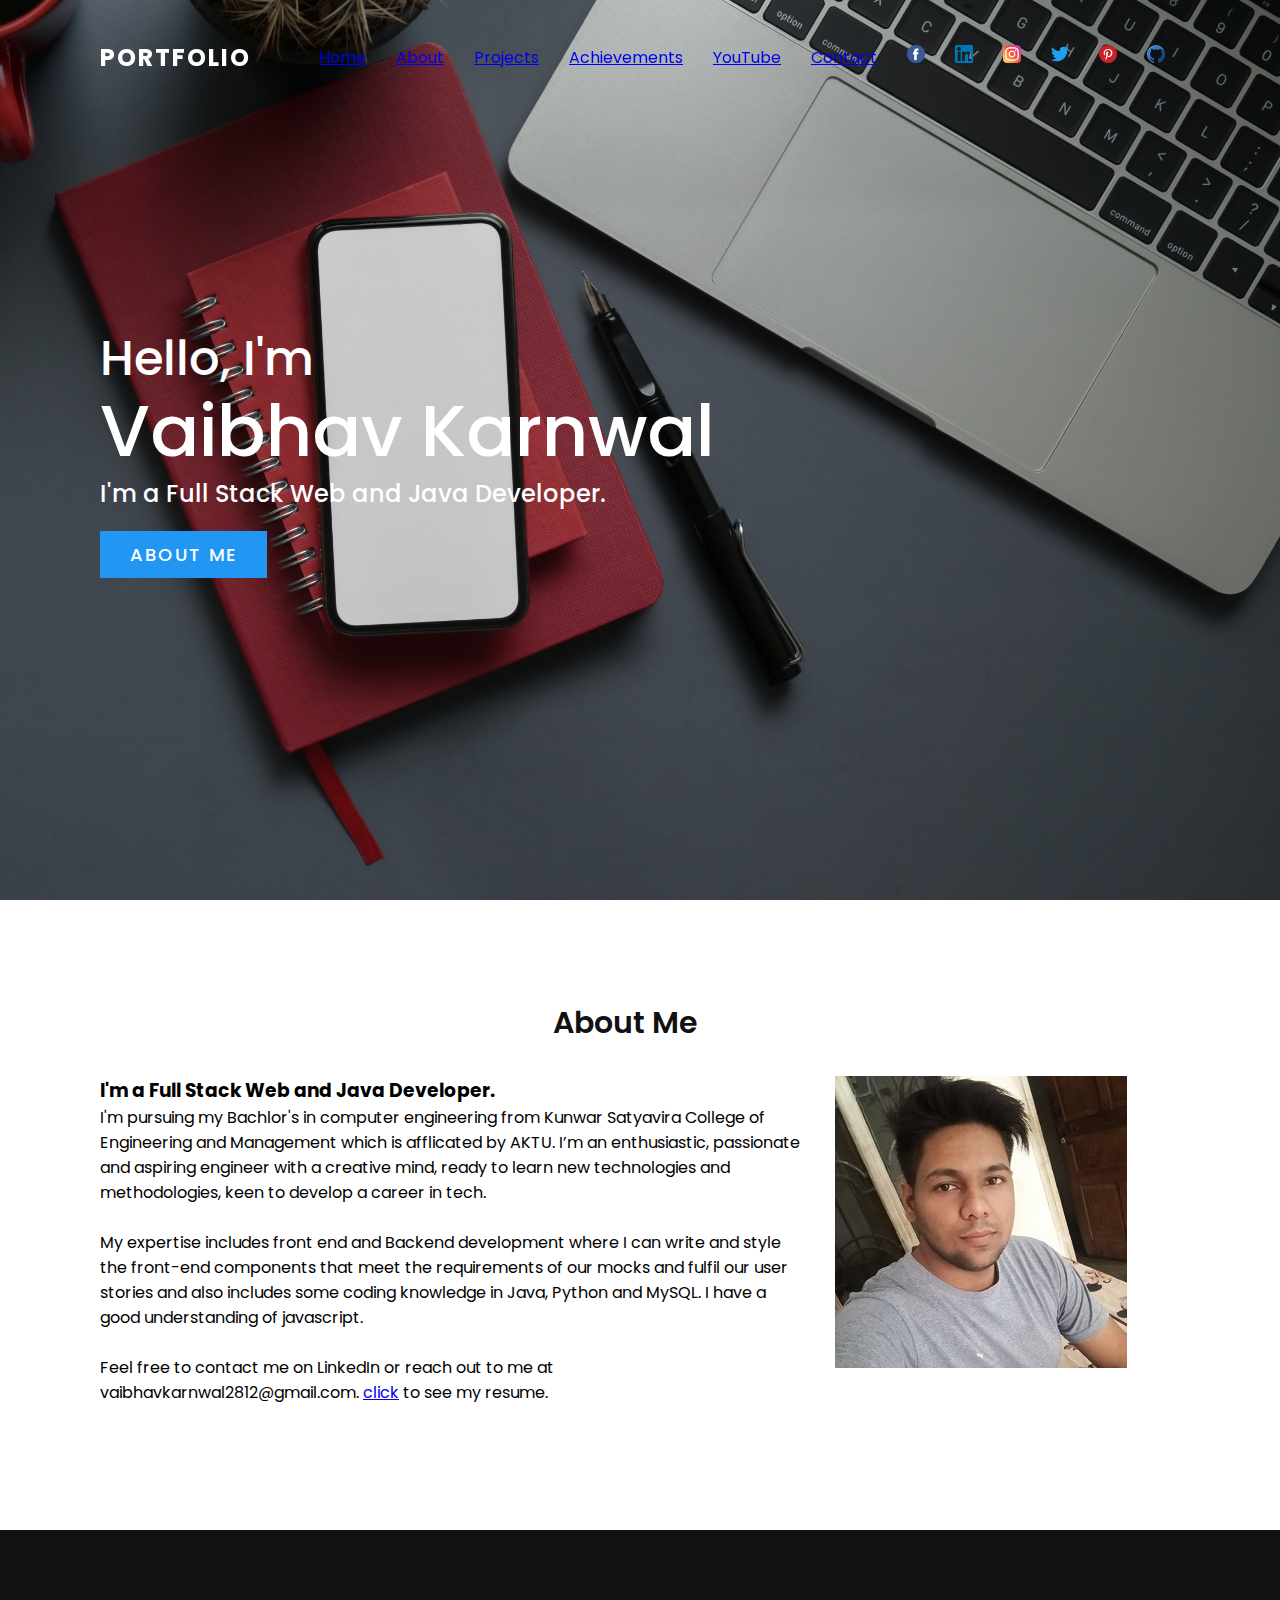
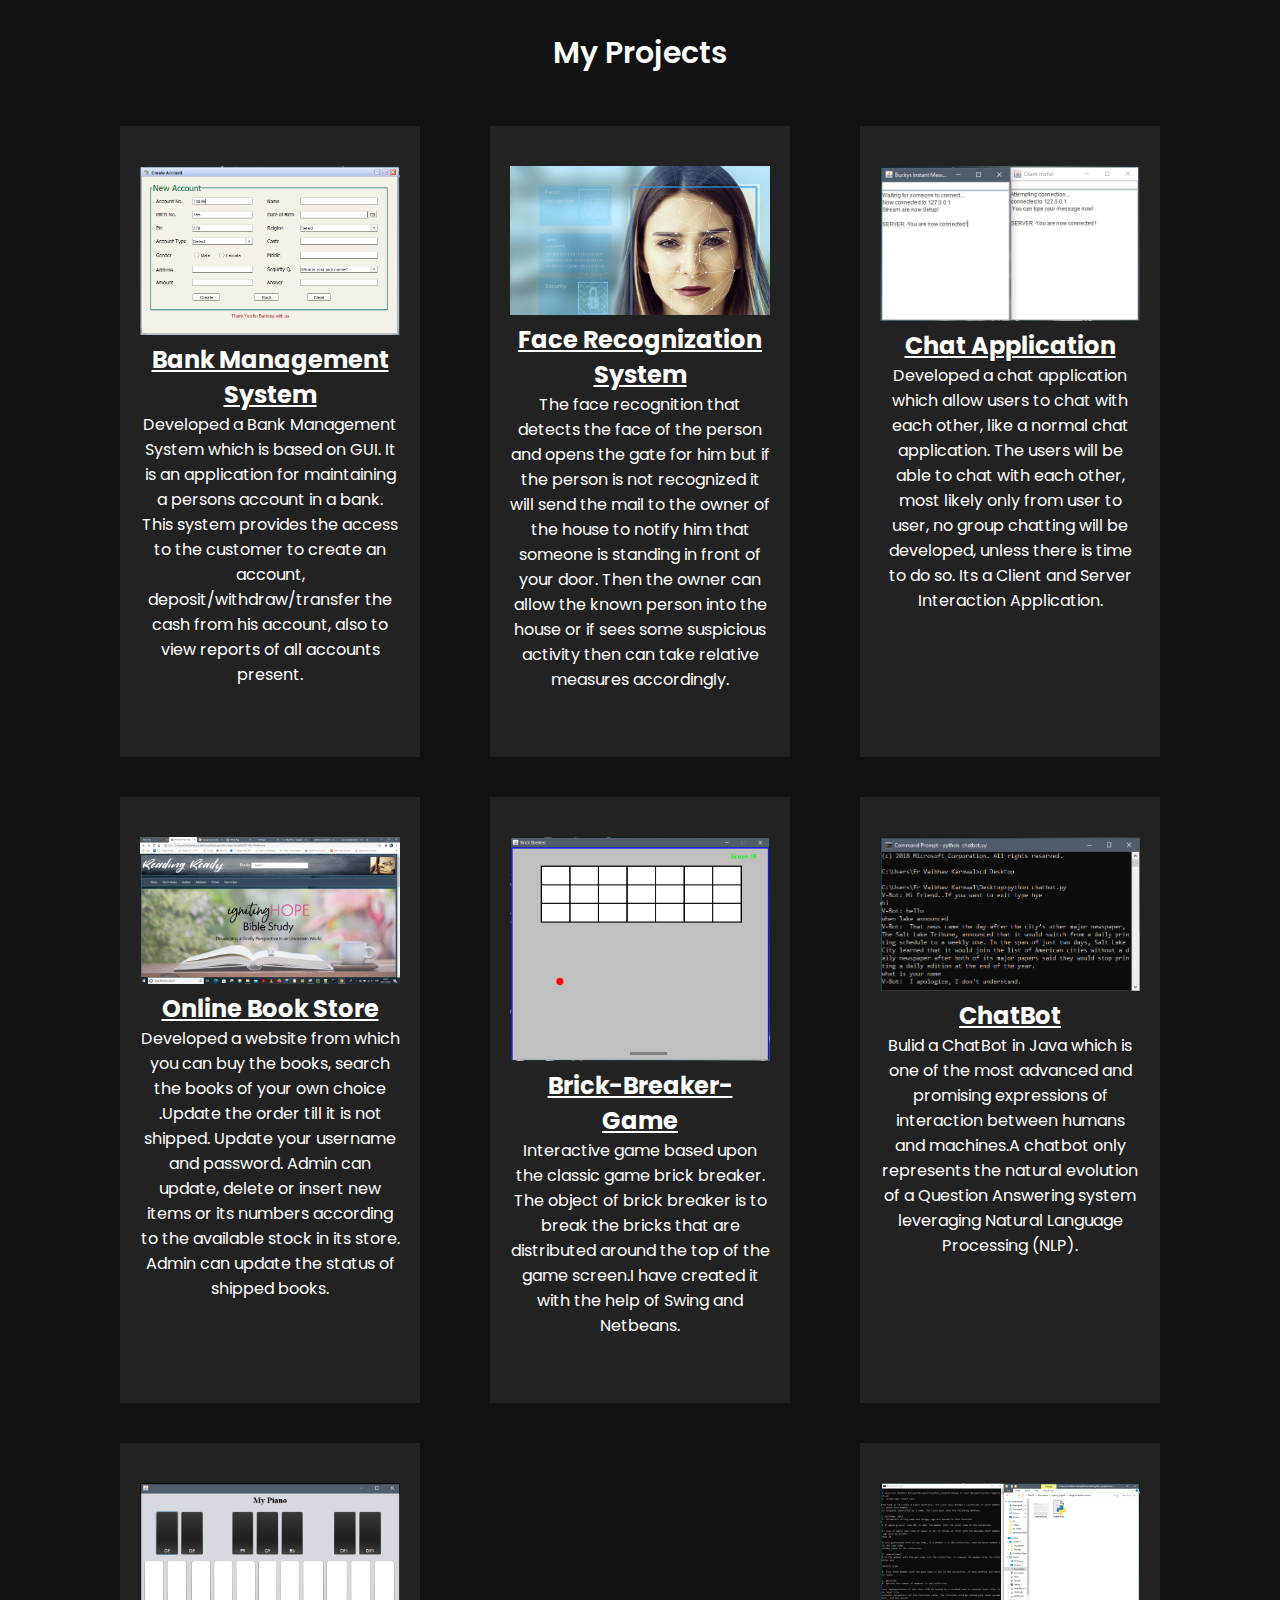
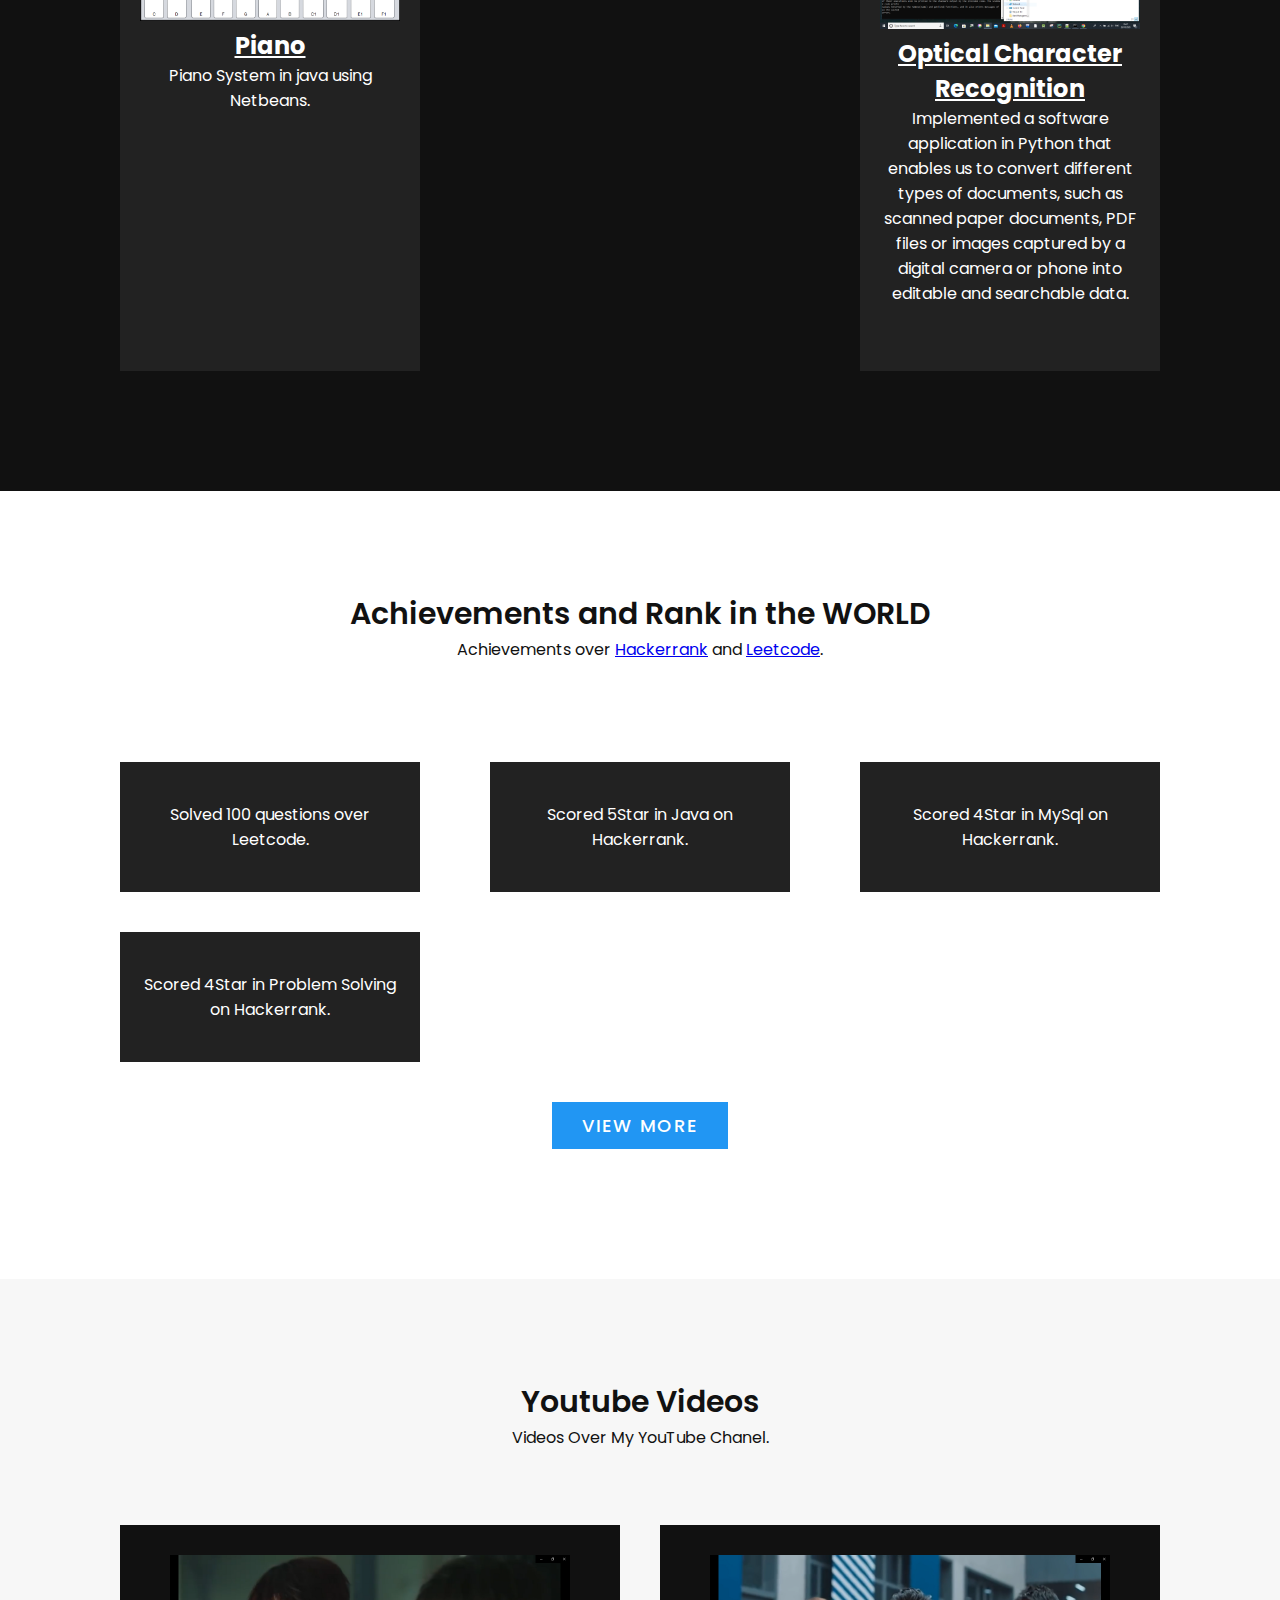
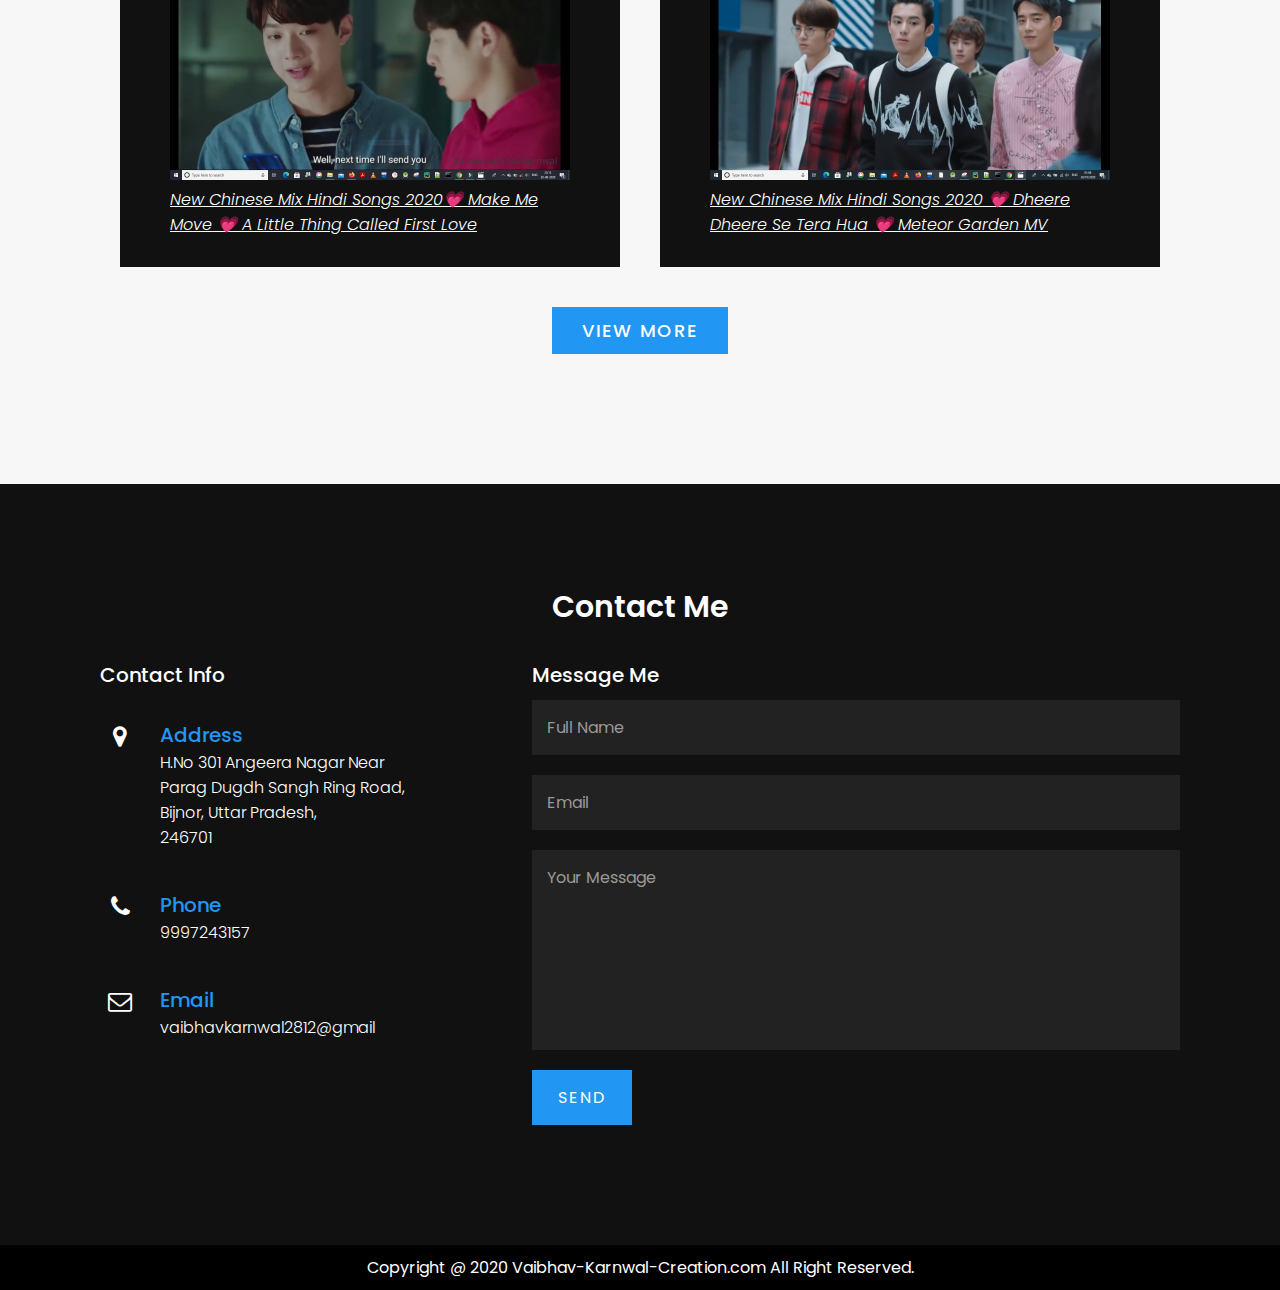
<file: index.html>
<!DOCTYPE html>
<html lang="en">
<head>
	<meta name="viewport" content="width=device-width, initial-scale=1.0">
	<meta charset="UTF-8">
	<title>www.vaibhavkarnwal.com</title>
	<link rel="stylesheet" href="https://stackpath.bootstrapcdn.com/font-awesome/4.7.0/css/font-awesome.min.css" integrity="sha384-wvfXpqpZZVQGK6TAh5PVlGOfQNHSoD2xbE+QkPxCAFlNEevoEH3Sl0sibVcOQVnN" crossorigin="anonymous">
	<link rel="stylesheet" href="style.css">
</head>
<body>
	<header>
		<a href="#" class="logo">Portfolio</a>
		<div class="toggle" onclick="toggleMenu();"></div>
		<ul class="menu">
			<li><a href="#home" onclick="toggleMenu();">Home</a></li>
			<li><a href="#about" onclick="toggleMenu();">About</a></li>
			<li><a href="#projects" onclick="toggleMenu();">Projects</a></li>
			<li><a href="#work" onclick="toggleMenu();">Achievements</a></li>
			<li><a href="#video" onclick="toggleMenu();">YouTube</a></li>
			<li><a href="#contact" onclick="toggleMenu();">Contact</a></li>
			<li><a href="https://www.facebook.com/apni.bhn.ki.parchayi.so.duri.banaye.rakhe/"><img src="./images/facebook.png" height="18px"></a></li>
			<li><a href="https://www.linkedin.com/in/vaibhav-karnwal/"><img src="./images/linkedin.png"height="18px"></a></li>
			<li><a href="https://www.instagram.com/vaibhavkarnwal2812/"><img src="./images/instagram.png" height="18px"></a></li>
			<li><a href="https://twitter.com/algocreater"><img src="./images/twitter.png" height="18px"></a></li>
			<li><a href="https://in.pinterest.com/vaibhavkarnwal2812/boards/"><img src="./images/pinterest.png" height="18px"></a></li>
			<li><a href="https://github.com/vaibhav-karnwal"><img src="./images/github.png" height="18px"></a></li>
		</ul>
	</header>
	<section class="banner" id="home">
		<div class="textBx">
			<h2>Hello, I'm<br><span>Vaibhav Karnwal</span></h2>
			<h3>I'm a Full Stack Web and Java Developer.</h3>
			<a href="#about" class="btn">About Me</a>
		</div>
	</section>
	<section class="about" id="about">
		<div class="contentBx-w50">
		<div class="heading">
			<h2>About Me</h2>
		</div>
		<div class="content">
			<div class="contentBx-w50">
				<h3>I'm a Full Stack Web and Java Developer.</h3>
				<p >I'm pursuing my Bachlor's in computer engineering from Kunwar Satyavira College of Engineering and Management which is afflicated by AKTU. I’m an enthusiastic, passionate and aspiring engineer with a creative mind, ready to learn new technologies and methodologies, keen to develop a career in tech.<br><br>
My expertise includes front end and Backend development where I can write and style the front-end components that meet the requirements of our mocks and fulfil our user stories and also includes some coding knowledge in Java, Python and MySQL. I have a good understanding of javascript.<br><br>
Feel free to contact me on LinkedIn or reach out to me at vaibhavkarnwal2812@gmail.com. <a href="vaibhav-resume.pdf">click</a> to see my resume. </p><br>
			</div>
			<div class="w50">
				<img src="dp1.png" class="img">
			</div>
		</div>
	</section>
	<section class="projects" id="projects">
		<div class="heading white">
			<h2>My Projects</h2>
		</div>
		<div class="content">
			<div class="projectsBx">
				<img src="./images/create-account.PNG">
				<h2><a href="bank.html">Bank Management System</a></h2>
				<p>Developed a Bank Management System which is based on GUI. It is an application for maintaining a persons account in a bank. This system provides the access to the customer to create an account, deposit/withdraw/transfer the cash from his account, also to view reports of all accounts present.
			</div>
			<div class="projectsBx">
				<img src="./images/faceRecognitionSystem.PNG">
				<h2><a href="face-recognition.html">Face Recognization System</a></h2>
				<p>The face recognition that detects the face of the person and opens the gate for him but if the person is not recognized it will send the mail to the owner of the house to notify him that someone is standing in front of your door.
Then the owner can allow the known person into the house or if sees some suspicious activity then can take relative measures accordingly.<br><br></p>
			</div>
			<div class="projectsBx">
				<img src="./images/chat.PNG">
				<h2><a href="chat.html">Chat Application</a></h2>
				<p>Developed a chat application which allow users to chat with each other,
like a normal chat application. The users will be able to chat with each other, most likely
only from user to user, no group chatting will be developed, unless there is time to do so.
Its a Client and Server Interaction Application.<br><br>
			</div>
			<div class="projectsBx">
				<img src="./images/book-store1.png">
				<h2><a href="book.html">Online Book Store</a></h2>
				<p>Developed a website from which you can buy the books, search the books of your own choice .Update the order till it is not shipped.
Update your username and password. Admin can update, delete or insert new items or its numbers according to the available stock in its store. Admin can update the status of shipped books.<br><br></p>
			</div>
			<div class="projectsBx">
				<img src="./images/brick-breaker-2.PNG">
				<h2><a href="brick-breaker.html">Brick-Breaker-Game</a></h2>
				<p> Interactive game based upon the classic game brick breaker. The object of brick breaker is to break the bricks that are distributed around the top of the game screen.I have created it with the help of Swing and Netbeans. <br><br>
			</div>
			<div class="projectsBx">
				<img src="./images/chatbot1.png">
				<h2><a href="chatbot.html">ChatBot</a></h2>
				<p>Bulid a ChatBot in Java which is one of the most advanced and promising expressions of interaction between humans and machines.A chatbot only represents the natural evolution of a Question Answering system leveraging Natural Language Processing (NLP).<br><br>
			</div>
			<div class="projectsBx">
				<img src="./images/piano.png">
				<h2><a href="piano.html">Piano</a></h2>
				<p>Piano System in java using Netbeans.<br><br></p>
			</div>
			<div class="projectsBx">
				<img src="./images/OCR.png">
				<h2><a href="imagetotext.html">Optical Character Recognition</a></h2>
				<p>Implemented a software application in Python that enables us to convert different types of documents, such as scanned paper documents, PDF files or images captured by a digital camera or phone into editable and searchable data.<br><br></p>
			</div>
		</div>
	</section>
	<section class="work" id="work">
		<div class="heading">
			<h2>Achievements and Rank in the WORLD</h2>
			<p>Achievements over <a href="https://www.hackerrank.com/vaibhavkarnwal" onclick="toggleMenu();">Hackerrank</a> and <a href="https://leetcode.com/vaibhavkarnwal/" onclick="toggleMenu();">Leetcode</a>.</p><br><br>
		</div>
		<div class="content">
			<div class="workBx">
				<p>Solved 100 questions over Leetcode.</p>
			</div>
			<div class="workBx">
				<p>Scored 5Star in Java on Hackerrank.</p>
			</div>
			<div class="workBx">
				<p>Scored 4Star in MySql on Hackerrank.</p>
			</div>
			<div class="workBx">
				<p>Scored 4Star in Problem Solving on Hackerrank.</p>
			</div>
			<div class="heading">
			<a href="#" class="btn">View More</a>
		</div>
	</section>
	<section class="video" id="video">
		<div class="heading">
			<h2>Youtube Videos</h2>
			<p>Videos Over My YouTube Chanel.<br><br>
		</div>
		<div class="content">
			<div class="videoBx">
				<p><a href="https://www.youtube.com/watch?v=TPZWl8ei_uY&t=2s"><img src="./images/video1.PNG"><p>New Chinese Mix Hindi Songs 2020💗 Make Me Move 💗 A Little Thing Called First Love</p></a></div>
			<div class="videoBx">
				<p><a href="https://www.youtube.com/watch?v=MLPF_U3tWiM"><img src="./images/video2.png"><p>New Chinese Mix Hindi Songs 2020 💗 Dheere Dheere Se Tera Hua 💗 Meteor Garden MV</p></a></div>
			<div class="heading">
			<a href="http://www.youtube.com/c/itsmevaibhavkarnwal/" class="btn" align="center">View More</a>
		</div>
	</section>
	<section class="contact" id="contact">
		<div class="heading white">
			<h2>Contact Me</h2>
		</div>
		<div class="content">
			<div class="contactInfo">
				<h3>Contact Info</h3>
				<div class="contactInfoBx">
					<div class="box">
						<div class="icon">
							<i class="fa fa-map-marker"></i>
						</div>
						<div class="text">
							<h3>Address</h3>
							<p>H.No 301 Angeera Nagar Near<br>Parag Dugdh Sangh Ring Road,<br>Bijnor, Uttar Pradesh,<br>246701</p>
						</div>
					</div>
					<div class="box">
						<div class="icon">
							<i class="fa fa-phone"></i>
						</div>
						<div class="text">
							<h3>Phone</h3>
							<p>9997243157</p>
						</div>
					</div>
					<div class="box">
						<div class="icon">
							<i class="fa fa-envelope-o"></i>
						</div>
						<div class="text">
							<h3>Email</h3>
							<p>vaibhavkarnwal2812@gmail</p>
						</div>
					</div>
				</div>
			</div>
			<div class="formBx">
				<form>
					<h3>Message Me</h3>
					<input type="text" name="" placeholder="Full Name">
					<input type="email" name="" placeholder="Email">
					<textarea placeholder="Your Message"></textarea>
					<input type="submit" value="Send">
					<?php include 'contactform.php';>
				</form>
				
			</div>
		</div>
	</section>
	<div class="copyright">
		<p>Copyright @ 2020 Vaibhav-Karnwal-Creation.com All Right Reserved.</p>
	</div>
	<script type="text/javascript">
		window.addEventListener('scroll',function(){
		var header = document.querySelector('header');
		header.classList.toggle('sticky',window.scrollY > 0);
		});
		
		function toggleMenu(){
		var menuToggle=document.querySelector('.toggle');
		var menu=document.querySelector('.menu');
		menuToggle.classList.toggle('active');
		menu.classList.toggle('active');
		}
	</script>
</body>
</html>
</file>
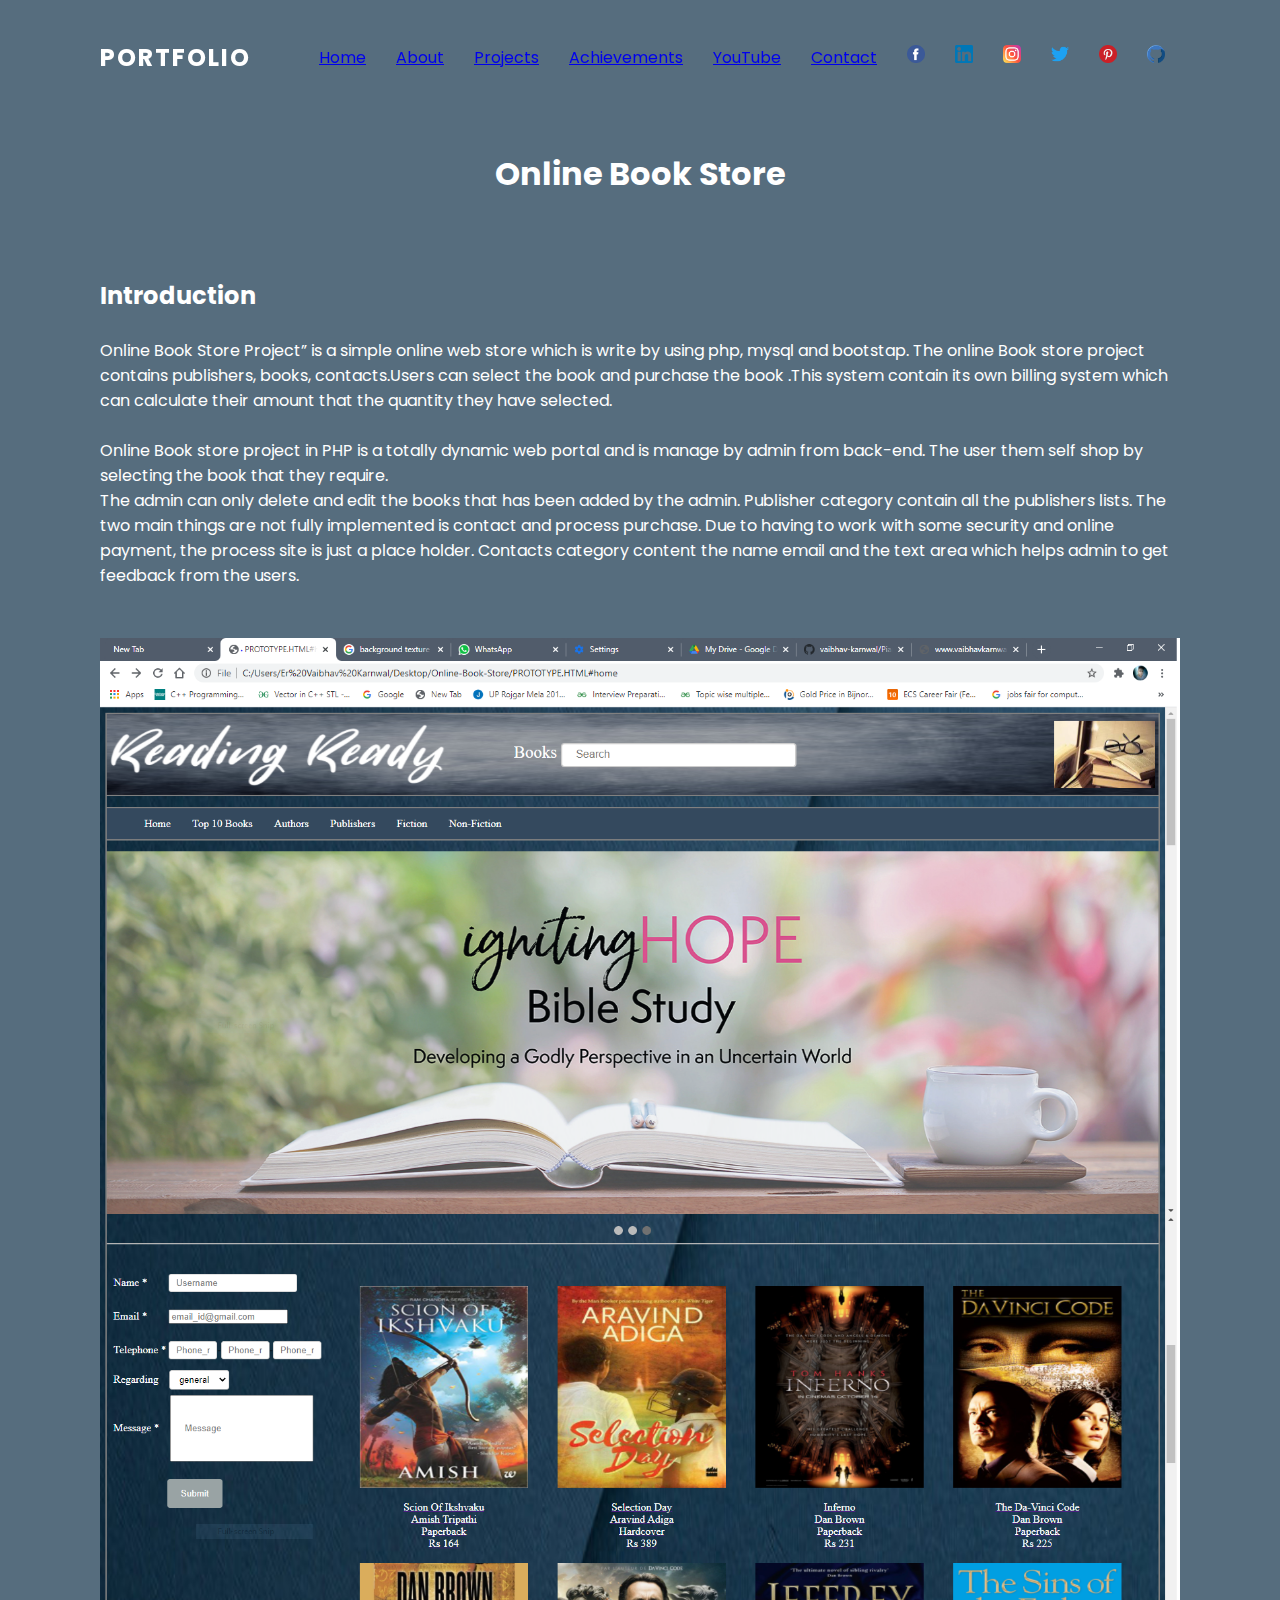
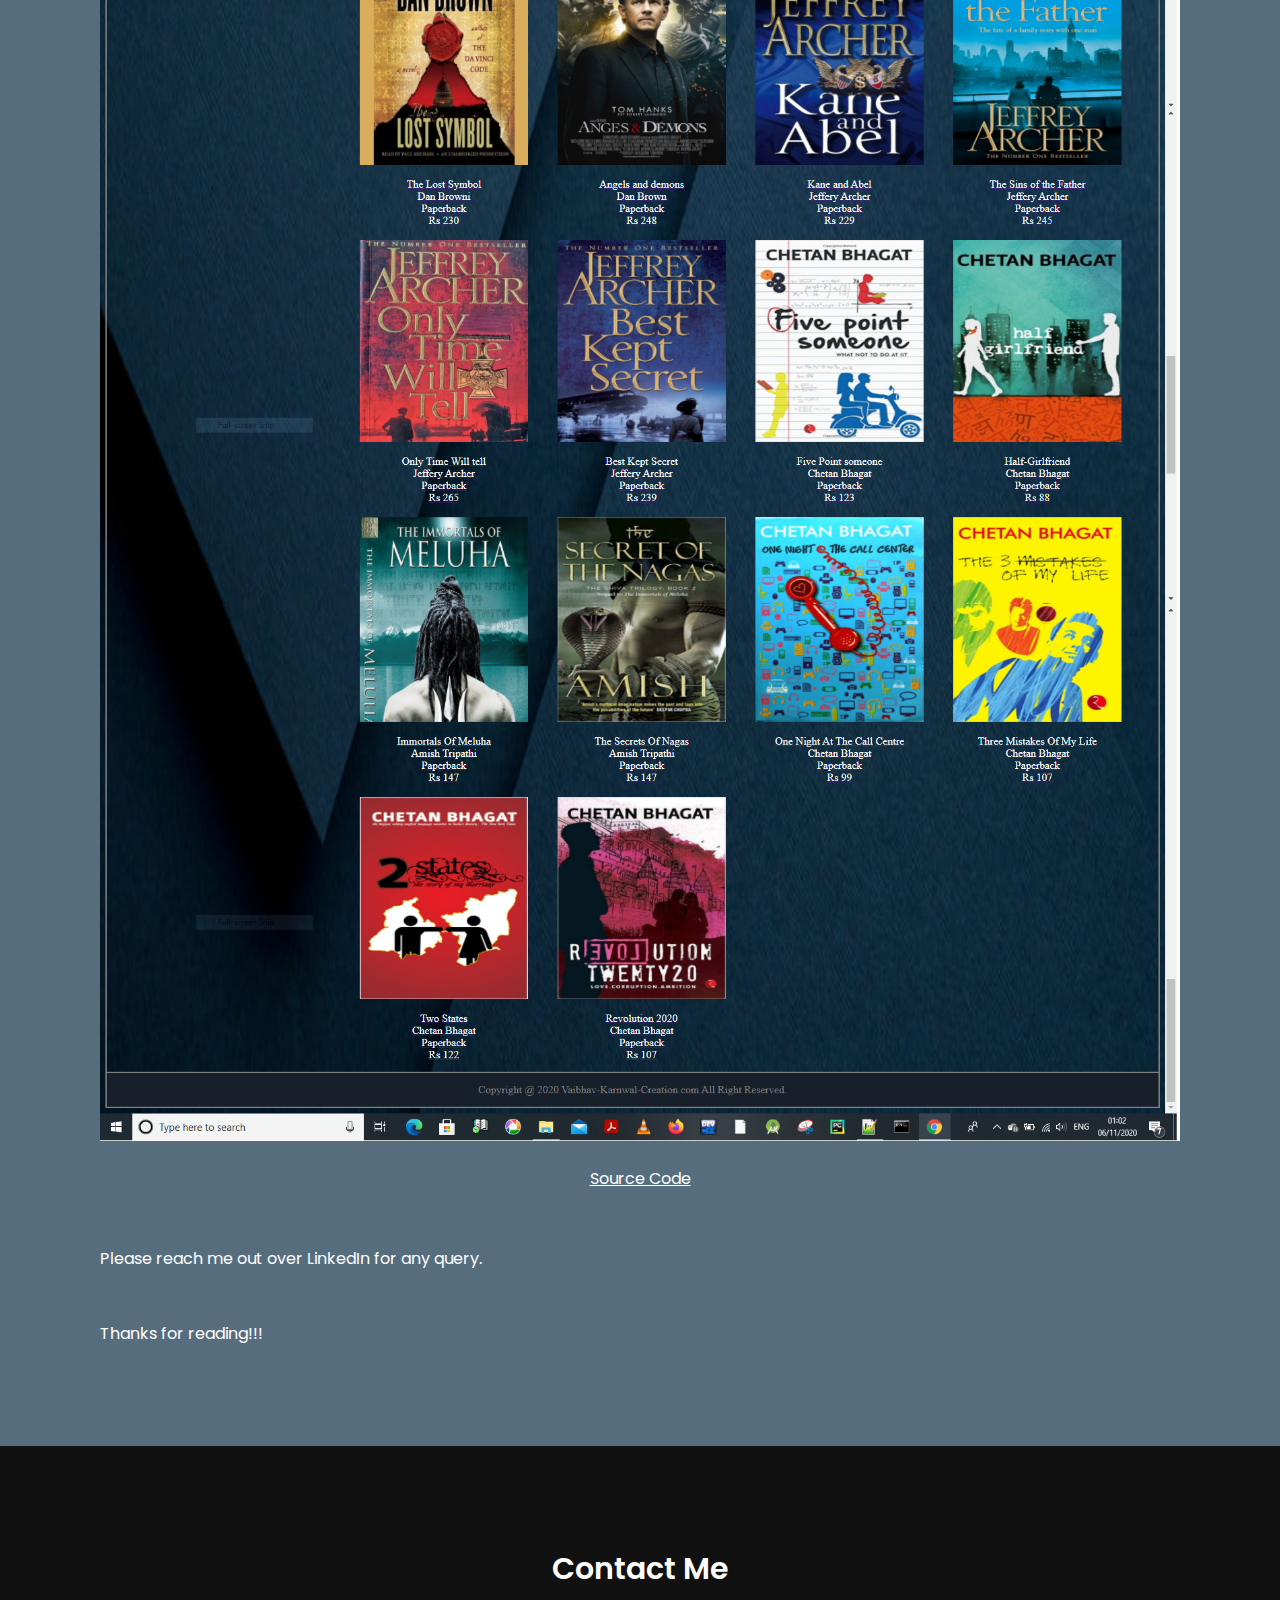
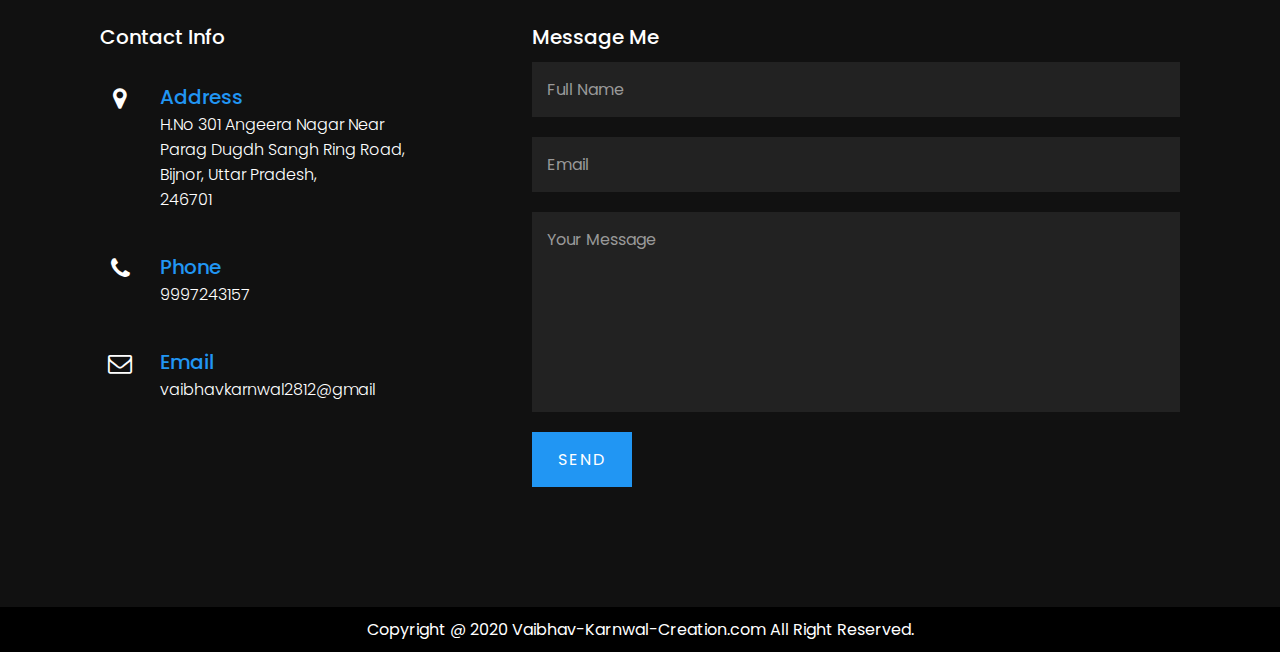
<file: book.html>
<!DOCTYPE html>
<html lang="en">
<head>
	<meta name="viewport" content="width=device-width, initial-scale=1.0">
	<meta charset="UTF-8">
	<title>www.vaibhavkarnwal.com</title>
	<link rel="stylesheet" href="index.html">
	<link rel="stylesheet" href="https://stackpath.bootstrapcdn.com/font-awesome/4.7.0/css/font-awesome.min.css" integrity="sha384-wvfXpqpZZVQGK6TAh5PVlGOfQNHSoD2xbE+QkPxCAFlNEevoEH3Sl0sibVcOQVnN" crossorigin="anonymous">
	<link rel="stylesheet" href="style-chatbot.css">
	<style>
		body{
			background-color:#566D7E;
			color:white;
		}
	</style>
</head>
<body>
	<header>
		<a href="#" class="logo">Portfolio</a>
		<div class="toggle" onclick="toggleMenu();"></div>
		<ul class="menu">
			<li><a href="index.html#home" target="_parrent" onclick="toggleMenu();">Home</a></li>
			<li><a href="index.html#about" target="_parrent" onclick="toggleMenu();">About</a></li>
			<li><a href="index.html#projects" target="_parrent" onclick="toggleMenu();">Projects</a></li>
			<li><a href="index.html#work" target="_parrent" onclick="toggleMenu();">Achievements</a></li>
			<li><a href="index.html#video" target="_parrent" onclick="toggleMenu();">YouTube</a></li>
			<li><a href="index.html#contact" target="_parrent" onclick="toggleMenu();">Contact</a></li>
			<li><a href="https://www.facebook.com/apni.bhn.ki.parchayi.so.duri.banaye.rakhe/"><img src="./images/facebook.png" height="18px"></a></li>
			<li><a href="https://www.linkedin.com/in/vaibhav-karnwal/"><img src="./images/linkedin.png"height="18px"></a></li>
			<li><a href="https://www.instagram.com/vaibhavkarnwal2812/"><img src="./images/instagram.png" height="18px"></a></li>
			<li><a href="https://twitter.com/algocreater"><img src="./images/twitter.png" height="18px"></a></li>
			<li><a href="https://in.pinterest.com/vaibhavkarnwal2812/boards/"><img src="./images/pinterest.png" height="18px"></a></li>
			<li><a href="https://github.com/vaibhav-karnwal"><img src="./images/github.png" height="18px"></a></li>
		</ul>
	</header>

	<section class="about" id="about">
		<br><br>
		<div class="heading">
			<h1 style="color:white">Online Book Store</h1>
		</div><br><br>
		<h2>Introduction</h2><br>
		<p>Online Book Store Project” is a simple online web store which is write by using php, mysql and bootstap. The online Book store project contains publishers, books, contacts.Users can select the book and purchase the book .This system contain its own billing system which can calculate their amount that the quantity they have selected.<br>
<br>
Online Book store project in PHP is a totally dynamic web portal and is manage by admin from back-end. The user them self shop by selecting the book that they require. <br>
The admin can only delete and edit the books that has been added by the admin. Publisher category contain all the publishers lists. The two main things are not fully implemented is contact and process purchase. Due to having to work with some security and online payment, the process site is just a place holder. Contacts category content the name email and the text area which helps admin to get feedback from the users.<br>
</p>
<br>
<br>
		<img src="./images/book-store2.png" class="center">
		<img src="./images/book-store3.png" class="center">
		<img src="./images/book-store4.png" class="center">
		<img src="./images/book-store5.png" class="center">
		<br>
		<div class="heading">
			<a href="https://github.com/vaibhav-karnwal/Online-book-store" align="center">Source Code</a>		
			<br>
		</div>
		<br>
				
Please reach me out over LinkedIn for any query.<br>
<br>
<br>
Thanks for reading!!!<br>

 </p></div>
		</div>
	</section>
	<section class="contact" id="contact">
		<div class="heading white">
			<h2>Contact Me</h2>
		</div>
		<div class="content">
			<div class="contactInfo">
				<h3>Contact Info</h3>
				<div class="contactInfoBx">
					<div class="box">
						<div class="icon">
							<i class="fa fa-map-marker"></i>
						</div>
						<div class="text">
							<h3>Address</h3>
							<p>H.No 301 Angeera Nagar Near<br>Parag Dugdh Sangh Ring Road,<br>Bijnor, Uttar Pradesh,<br>246701</p>
						</div>
					</div>
					<div class="box">
						<div class="icon">
							<i class="fa fa-phone"></i>
						</div>
						<div class="text">
							<h3>Phone</h3>
							<p>9997243157</p>
						</div>
					</div>
					<div class="box">
						<div class="icon">
							<i class="fa fa-envelope-o"></i>
						</div>
						<div class="text">
							<h3>Email</h3>
							<p>vaibhavkarnwal2812@gmail</p>
						</div>
					</div>
				</div>
			</div>
			<div class="formBx">
				<form>
					<h3>Message Me</h3>
					<input type="text" name="" placeholder="Full Name">
					<input type="email" name="" placeholder="Email">
					<textarea placeholder="Your Message"></textarea>
					<input type="submit" value="Send">
				</form>
			</div>
		</div>
	</section>
	<div class="copyright">
		<p>Copyright @ 2020 Vaibhav-Karnwal-Creation.com All Right Reserved.</p>
	</div>
	<script type="text/javascript">
		window.addEventListener('scroll',function(){
		var header = document.querySelector('header');
		header.classList.toggle('sticky',window.scrollY > 0);
		});
		
		function toggleMenu(){
		var menuToggle=document.querySelector('.toggle');
		var menu=document.querySelector('.menu');
		menuToggle.classList.toggle('active');
		menu.classList.toggle('active');
		}
	</script>
</body>
</html>
</file>
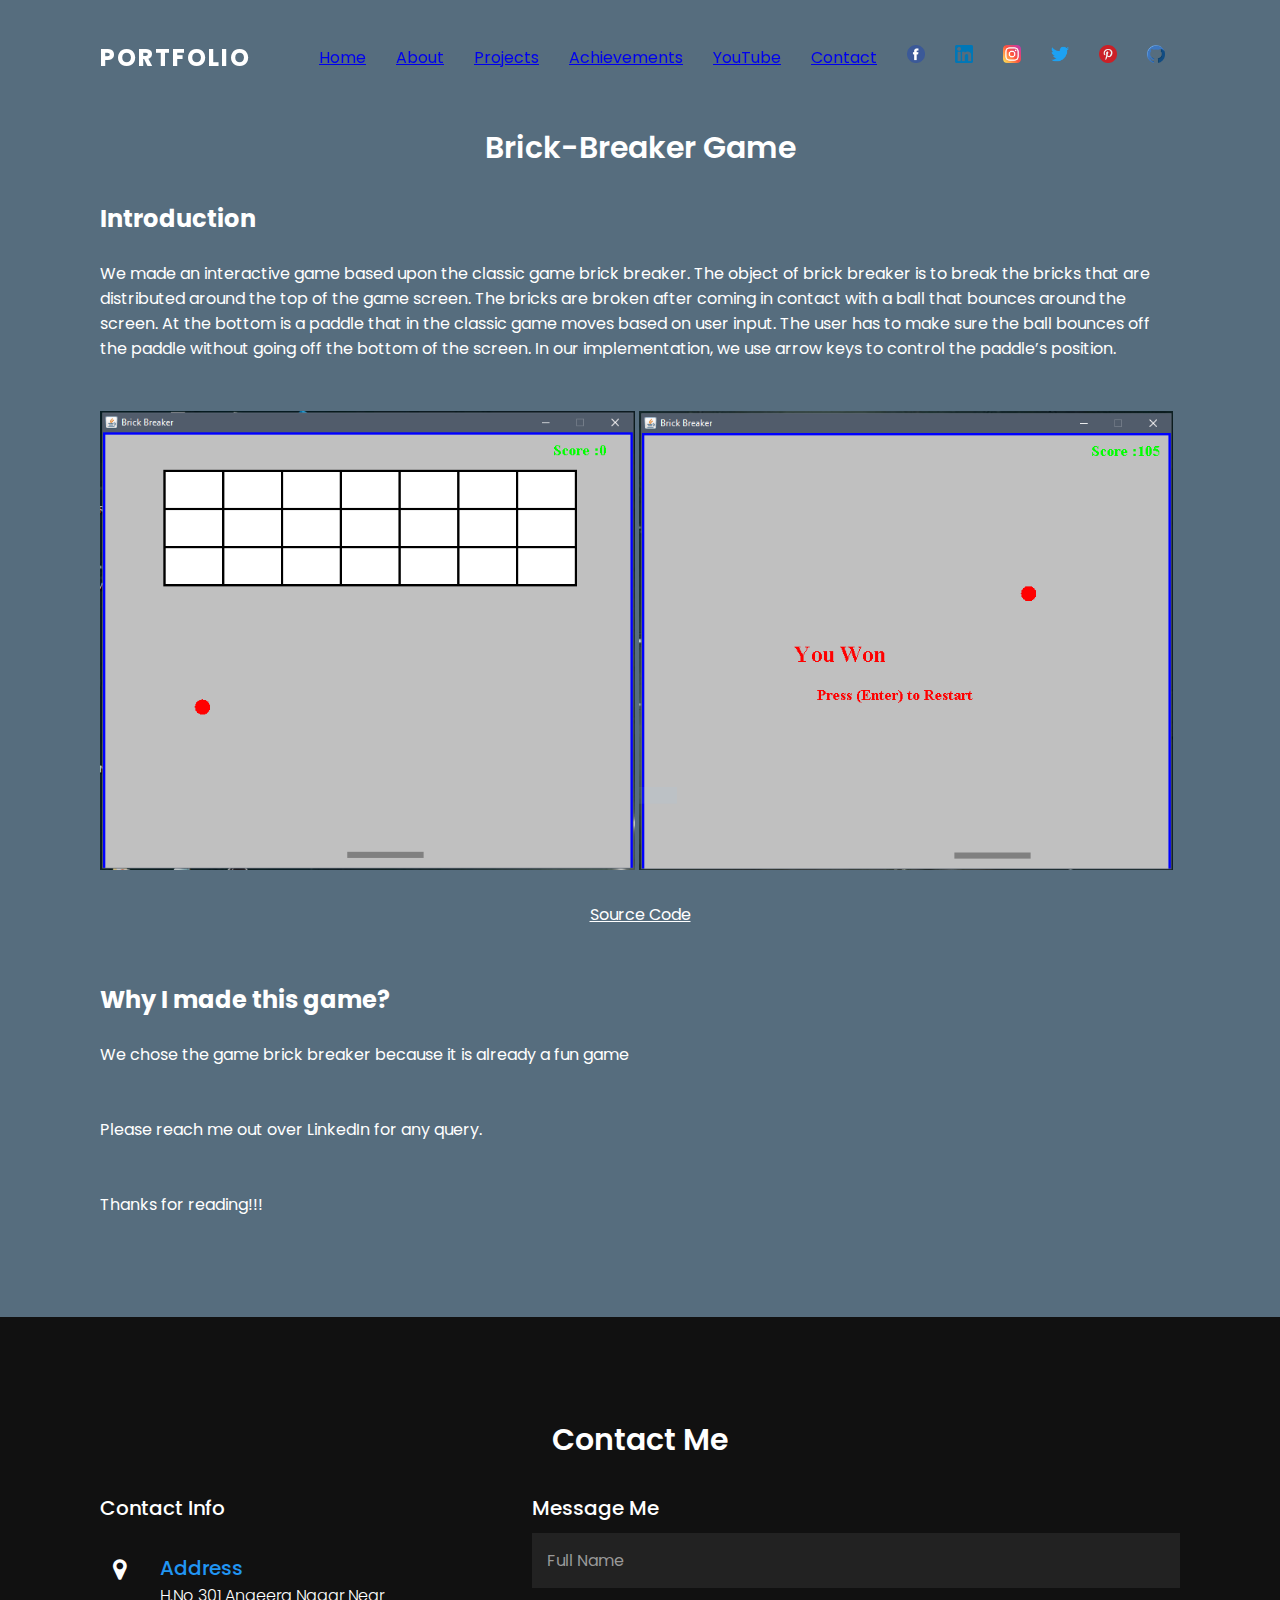
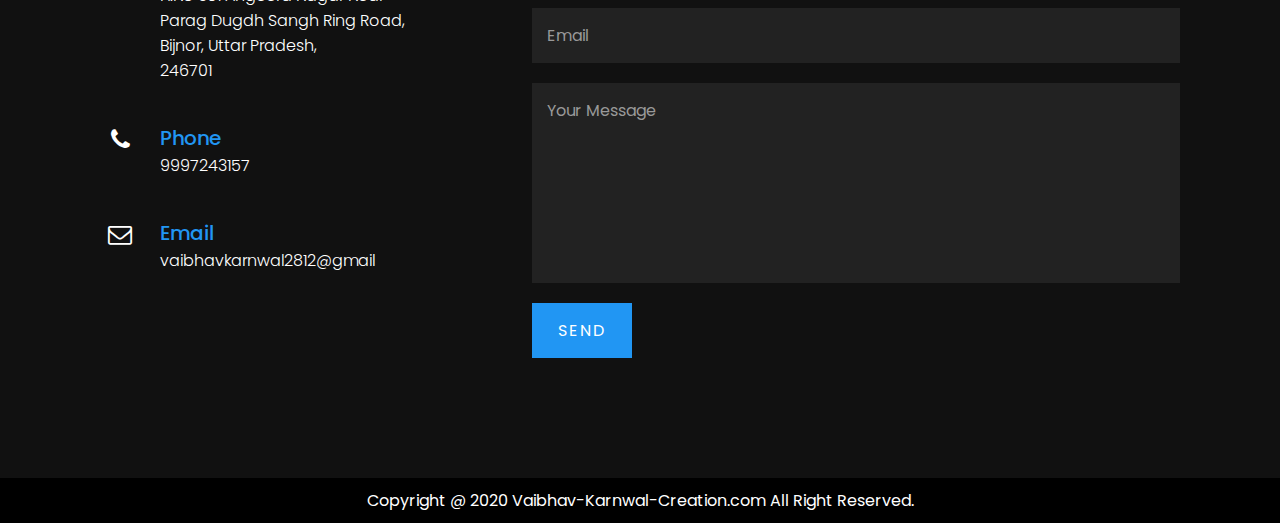
<file: brick-breaker.html>
<!DOCTYPE html>
<html lang="en">
<head>
	<meta name="viewport" content="width=device-width, initial-scale=1.0">
	<meta charset="UTF-8">
	<title>www.vaibhavkarnwal.com</title>
	<link rel="stylesheet" href="index.html">
	<link rel="stylesheet" href="https://stackpath.bootstrapcdn.com/font-awesome/4.7.0/css/font-awesome.min.css" integrity="sha384-wvfXpqpZZVQGK6TAh5PVlGOfQNHSoD2xbE+QkPxCAFlNEevoEH3Sl0sibVcOQVnN" crossorigin="anonymous">
	<link rel="stylesheet" href="style-chatbot.css">
	<style>
		body{
			background-color:#566D7E;
			color:white;
		}
	</style>
</head>
<body>
	<header>
		<a href="#" class="logo">Portfolio</a>
		<div class="toggle" onclick="toggleMenu();"></div>
		<ul class="menu">
			<li><a href="index.html#home" target="_parrent" onclick="toggleMenu();">Home</a></li>
			<li><a href="index.html#about" target="_parrent" onclick="toggleMenu();">About</a></li>
			<li><a href="index.html#projects" target="_parrent" onclick="toggleMenu();">Projects</a></li>
			<li><a href="index.html#work" target="_parrent" onclick="toggleMenu();">Achievements</a></li>
			<li><a href="index.html#video" target="_parrent" onclick="toggleMenu();">YouTube</a></li>
			<li><a href="index.html#contact" target="_parrent" onclick="toggleMenu();">Contact</a></li>
			<li><a href="https://www.facebook.com/apni.bhn.ki.parchayi.so.duri.banaye.rakhe/"><img src="./images/facebook.png" height="18px"></a></li>
			<li><a href="https://www.linkedin.com/in/vaibhav-karnwal/"><img src="./images/linkedin.png"height="18px"></a></li>
			<li><a href="https://www.instagram.com/vaibhavkarnwal2812/"><img src="./images/instagram.png" height="18px"></a></li>
			<li><a href="https://twitter.com/algocreater"><img src="./images/twitter.png" height="18px"></a></li>
			<li><a href="https://in.pinterest.com/vaibhavkarnwal2812/boards/"><img src="./images/pinterest.png" height="18px"></a></li>
			<li><a href="https://github.com/vaibhav-karnwal"><img src="./images/github.png" height="18px"></a></li>
		</ul>
	</header>
	<br>
	<section class="about" id="about">
		<div class="heading">
			<h2 style="color:white">Brick-Breaker Game</h2>
		</div>
				<h2>Introduction</h2>
				<br>
				<p>We made an interactive game based upon the classic game brick breaker. The object of brick breaker is to break the bricks that are distributed around the top of the game screen. The bricks are broken after coming in contact with a ball that bounces around the screen. At the bottom is a paddle that in the classic game moves based on user input. The user has to make sure the ball bounces off the paddle without going off the bottom of the screen. In our implementation, we use arrow keys to control the paddle’s position.</p>
				<br>
				<br>
					<img src="./images/brick-breaker-2.PNG" height="49%" width="49.5%">
					<img src="./images/brick-breaker-1.PNG" height="49%" width="49.5%">
					<br>
					<br>
					<div class="heading">
					<a href="https://github.com/vaibhav-karnwal/Brick-Breaker-Game" align="center">Source Code</a>		
					<br>
					</div>
				<br>
				<h2>Why I made this game?</h2>
				<br>
				<p>We chose the game brick breaker because it is already a fun game</p>
				<br>
				
				<br>
				Please reach me out over LinkedIn for any query.<br>
				<br>
				<br>
				Thanks for reading!!!<br>
			
	</section>
	<section class="contact" id="contact">
		<div class="heading white">
			<h2>Contact Me</h2>
		</div>
		<div class="content">
			<div class="contactInfo">
				<h3>Contact Info</h3>
				<div class="contactInfoBx">
					<div class="box">
						<div class="icon">
							<i class="fa fa-map-marker"></i>
						</div>
						<div class="text">
							<h3>Address</h3>
							<p>H.No 301 Angeera Nagar Near<br>Parag Dugdh Sangh Ring Road,<br>Bijnor, Uttar Pradesh,<br>246701</p>
						</div>
					</div>
					<div class="box">
						<div class="icon">
							<i class="fa fa-phone"></i>
						</div>
						<div class="text">
							<h3>Phone</h3>
							<p>9997243157</p>
						</div>
					</div>
					<div class="box">
						<div class="icon">
							<i class="fa fa-envelope-o"></i>
						</div>
						<div class="text">
							<h3>Email</h3>
							<p>vaibhavkarnwal2812@gmail</p>
						</div>
					</div>
				</div>
			</div>
			<div class="formBx">
				<form>
					<h3>Message Me</h3>
					<input type="text" name="" placeholder="Full Name">
					<input type="email" name="" placeholder="Email">
					<textarea placeholder="Your Message"></textarea>
					<input type="submit" value="Send">
				</form>
			</div>
		</div>
	</section>
	<div class="copyright">
		<p>Copyright @ 2020 Vaibhav-Karnwal-Creation.com All Right Reserved.</p>
	</div>
	<script type="text/javascript">
		window.addEventListener('scroll',function(){
		var header = document.querySelector('header');
		header.classList.toggle('sticky',window.scrollY > 0);
		});
		
		function toggleMenu(){
		var menuToggle=document.querySelector('.toggle');
		var menu=document.querySelector('.menu');
		menuToggle.classList.toggle('active');
		menu.classList.toggle('active');
		}
	</script>
</body>
</html>
</file>
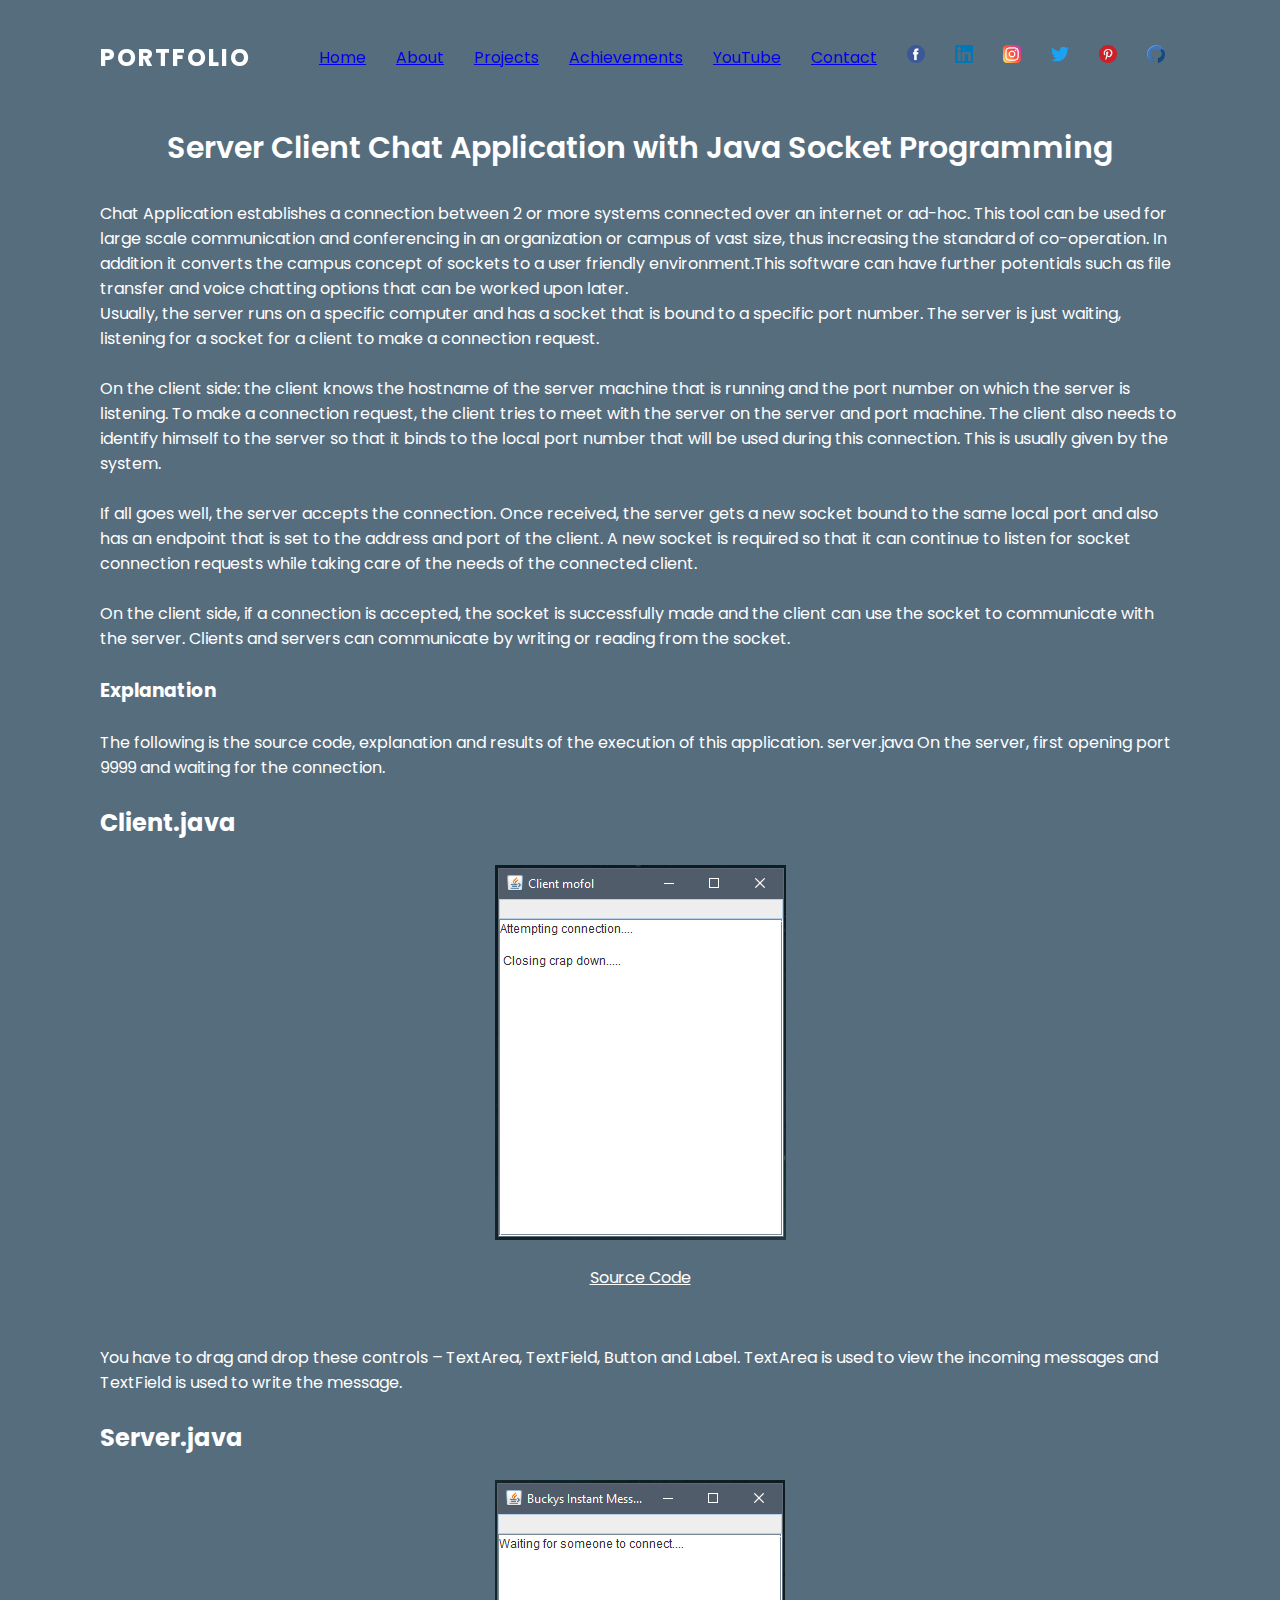
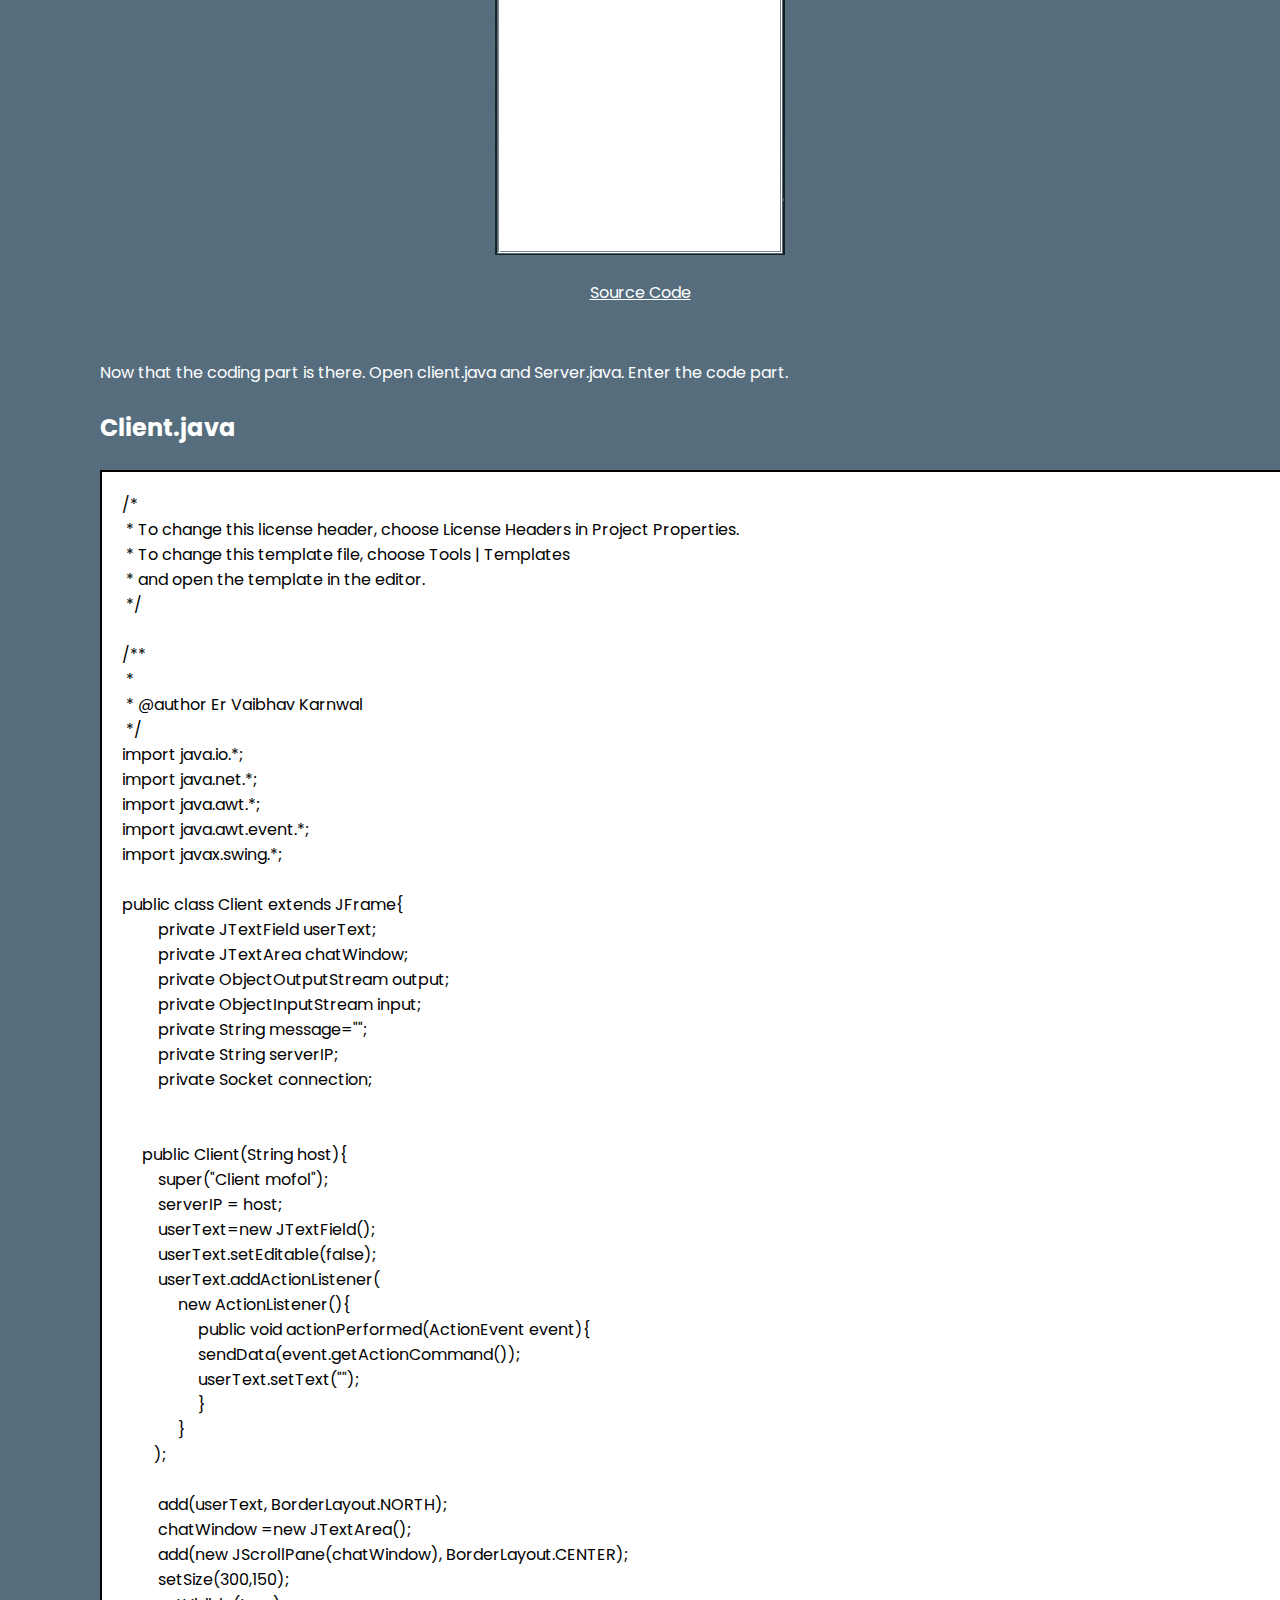
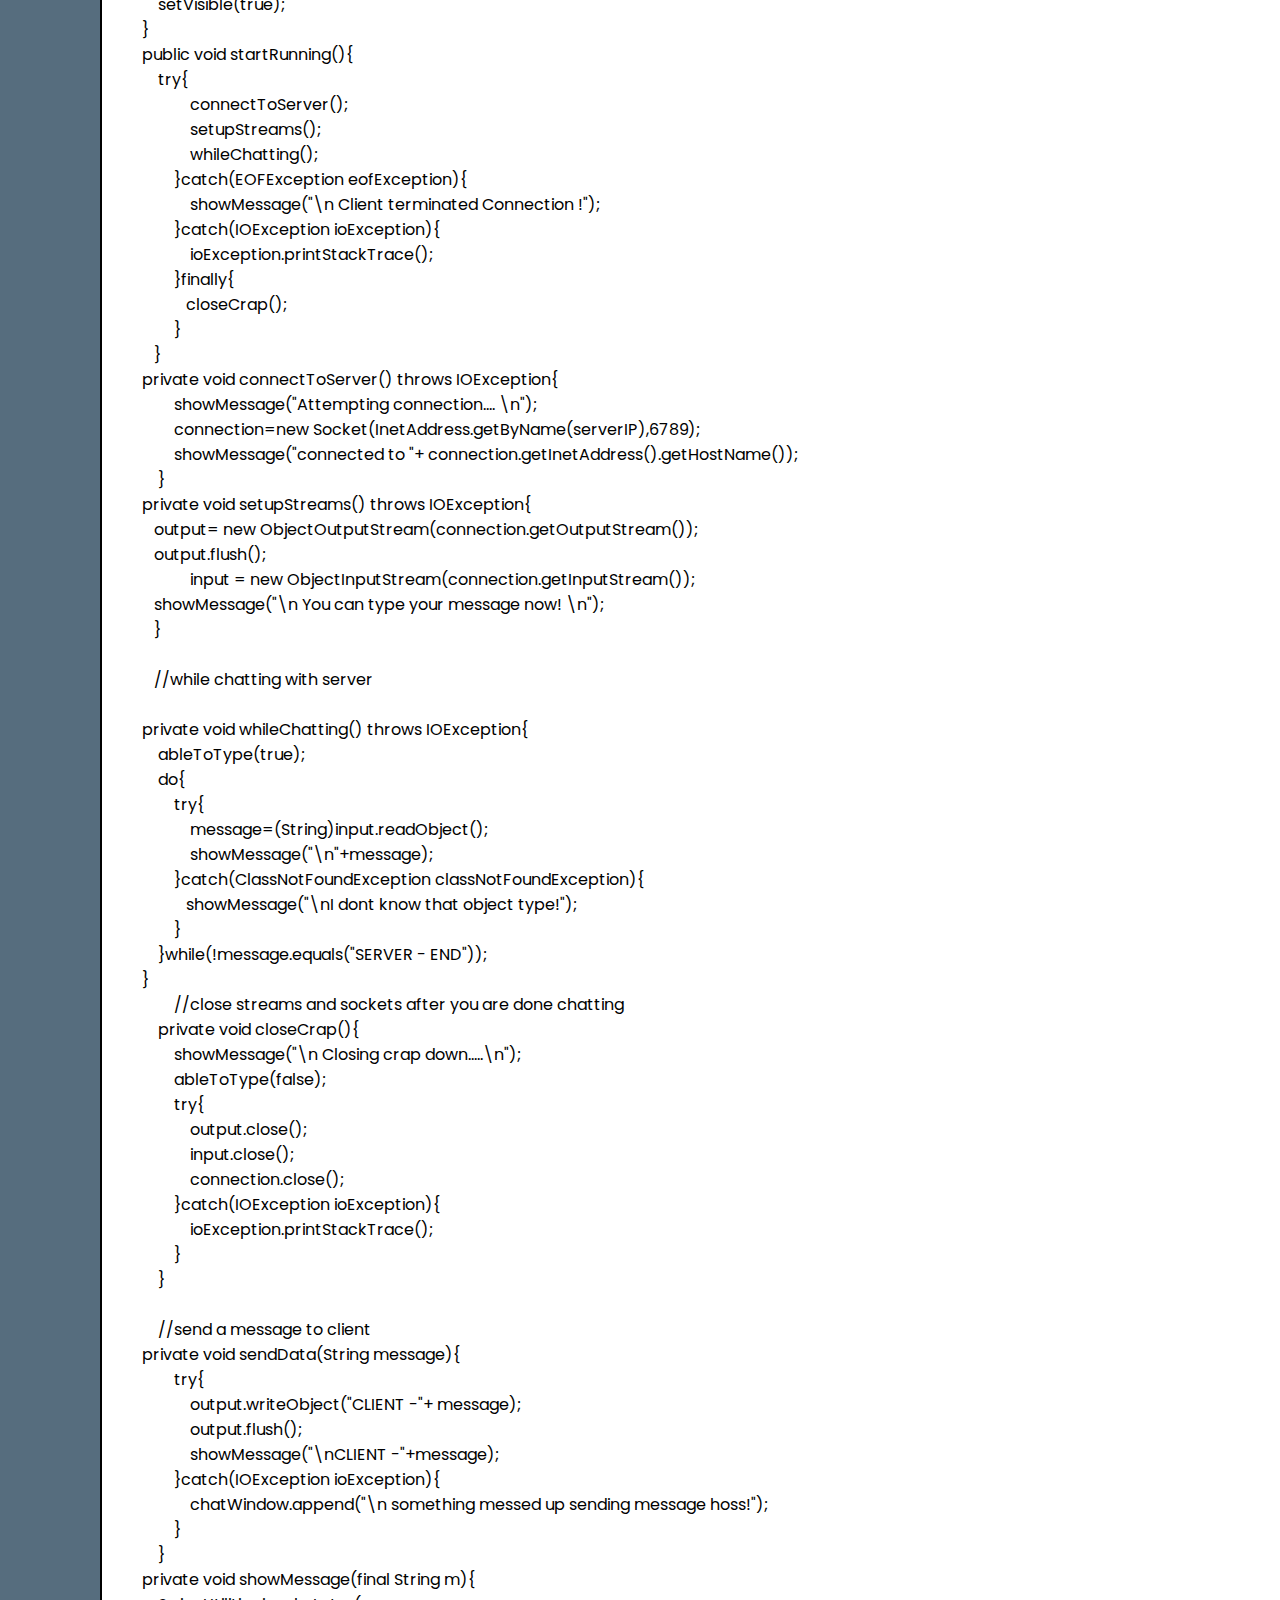
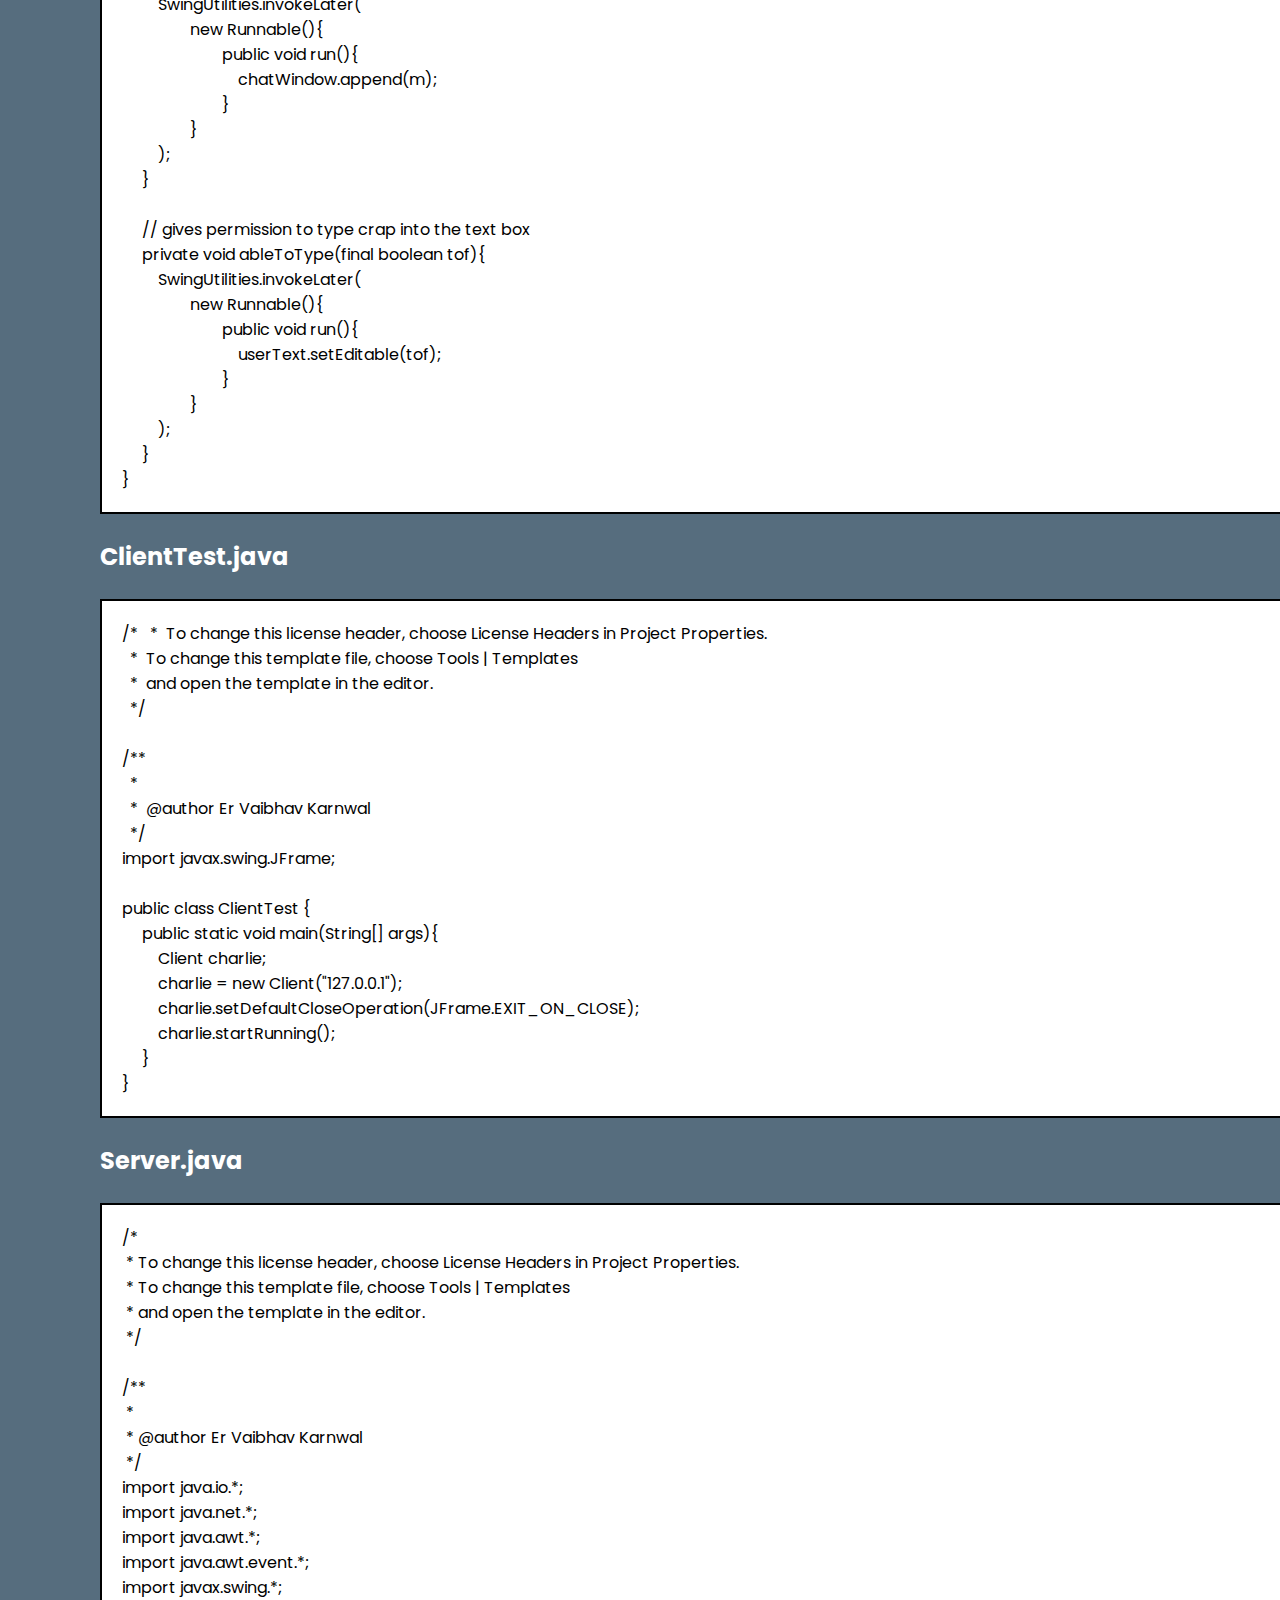
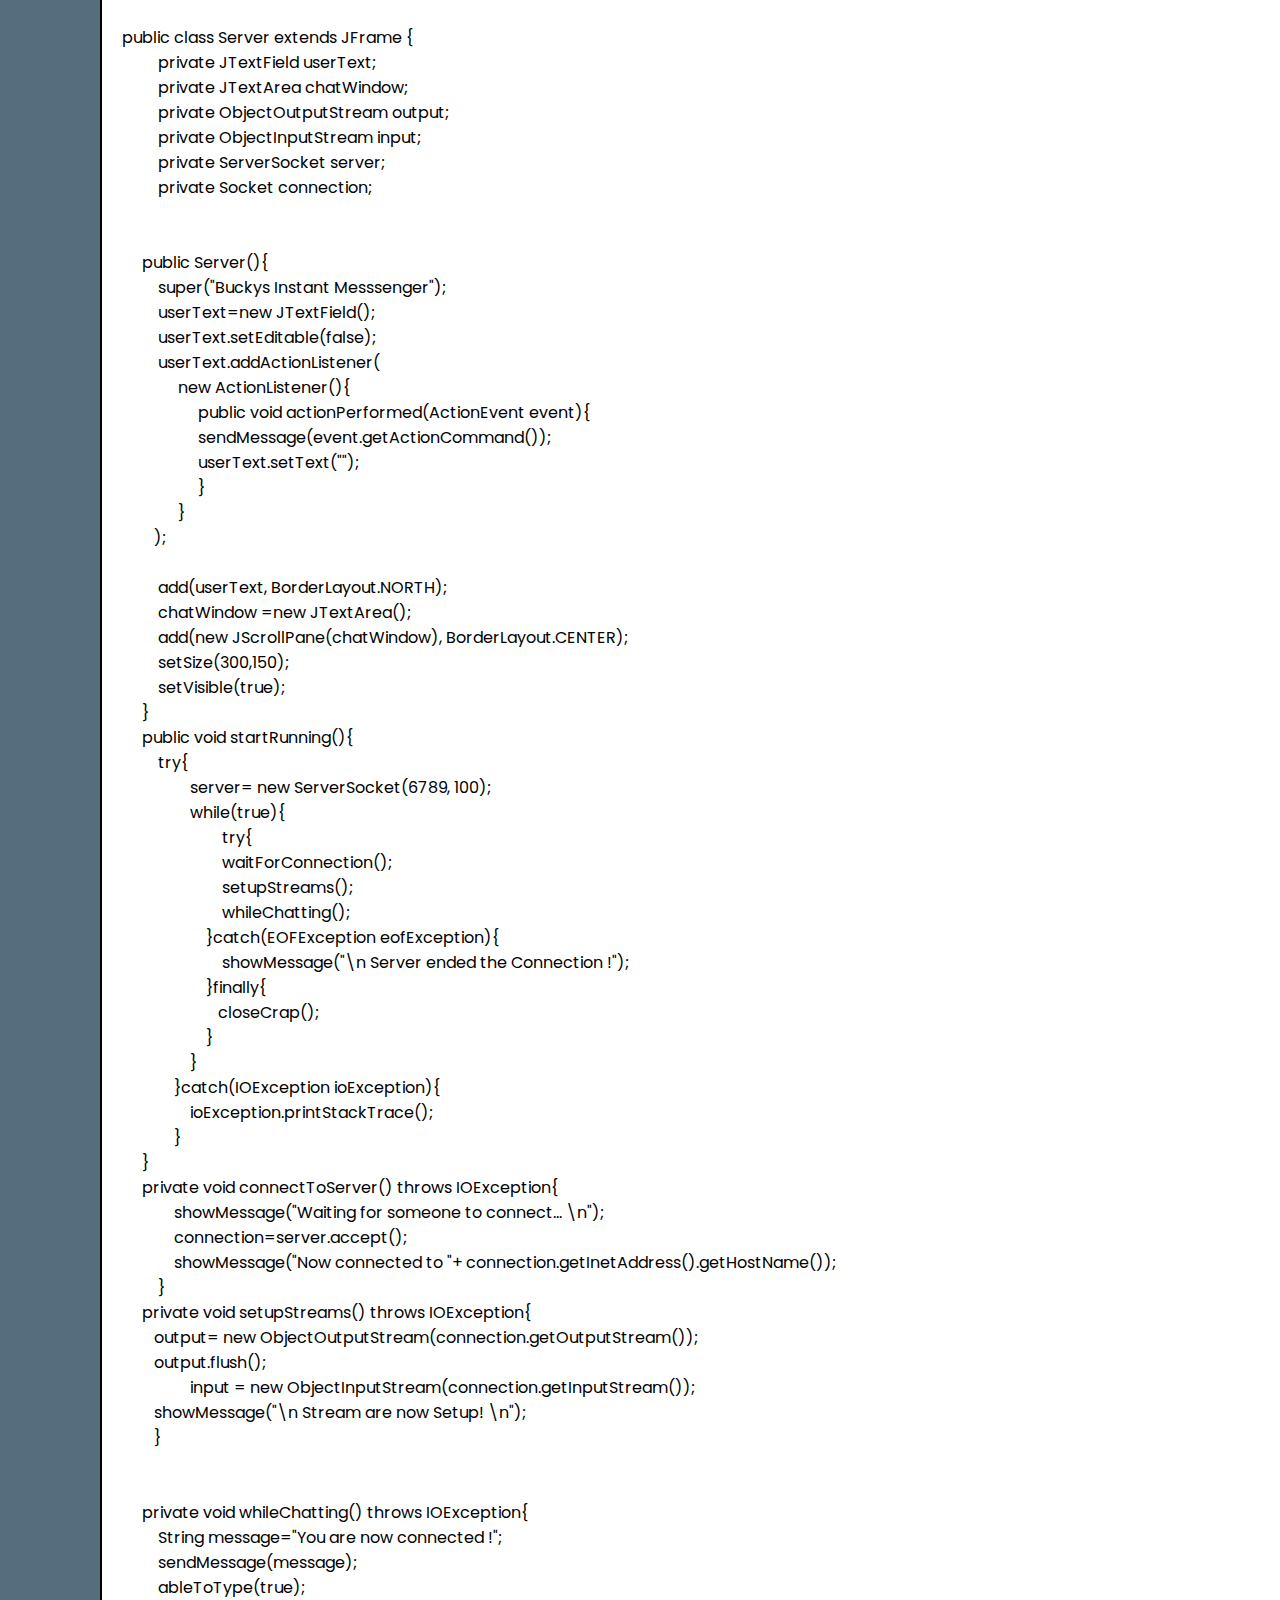
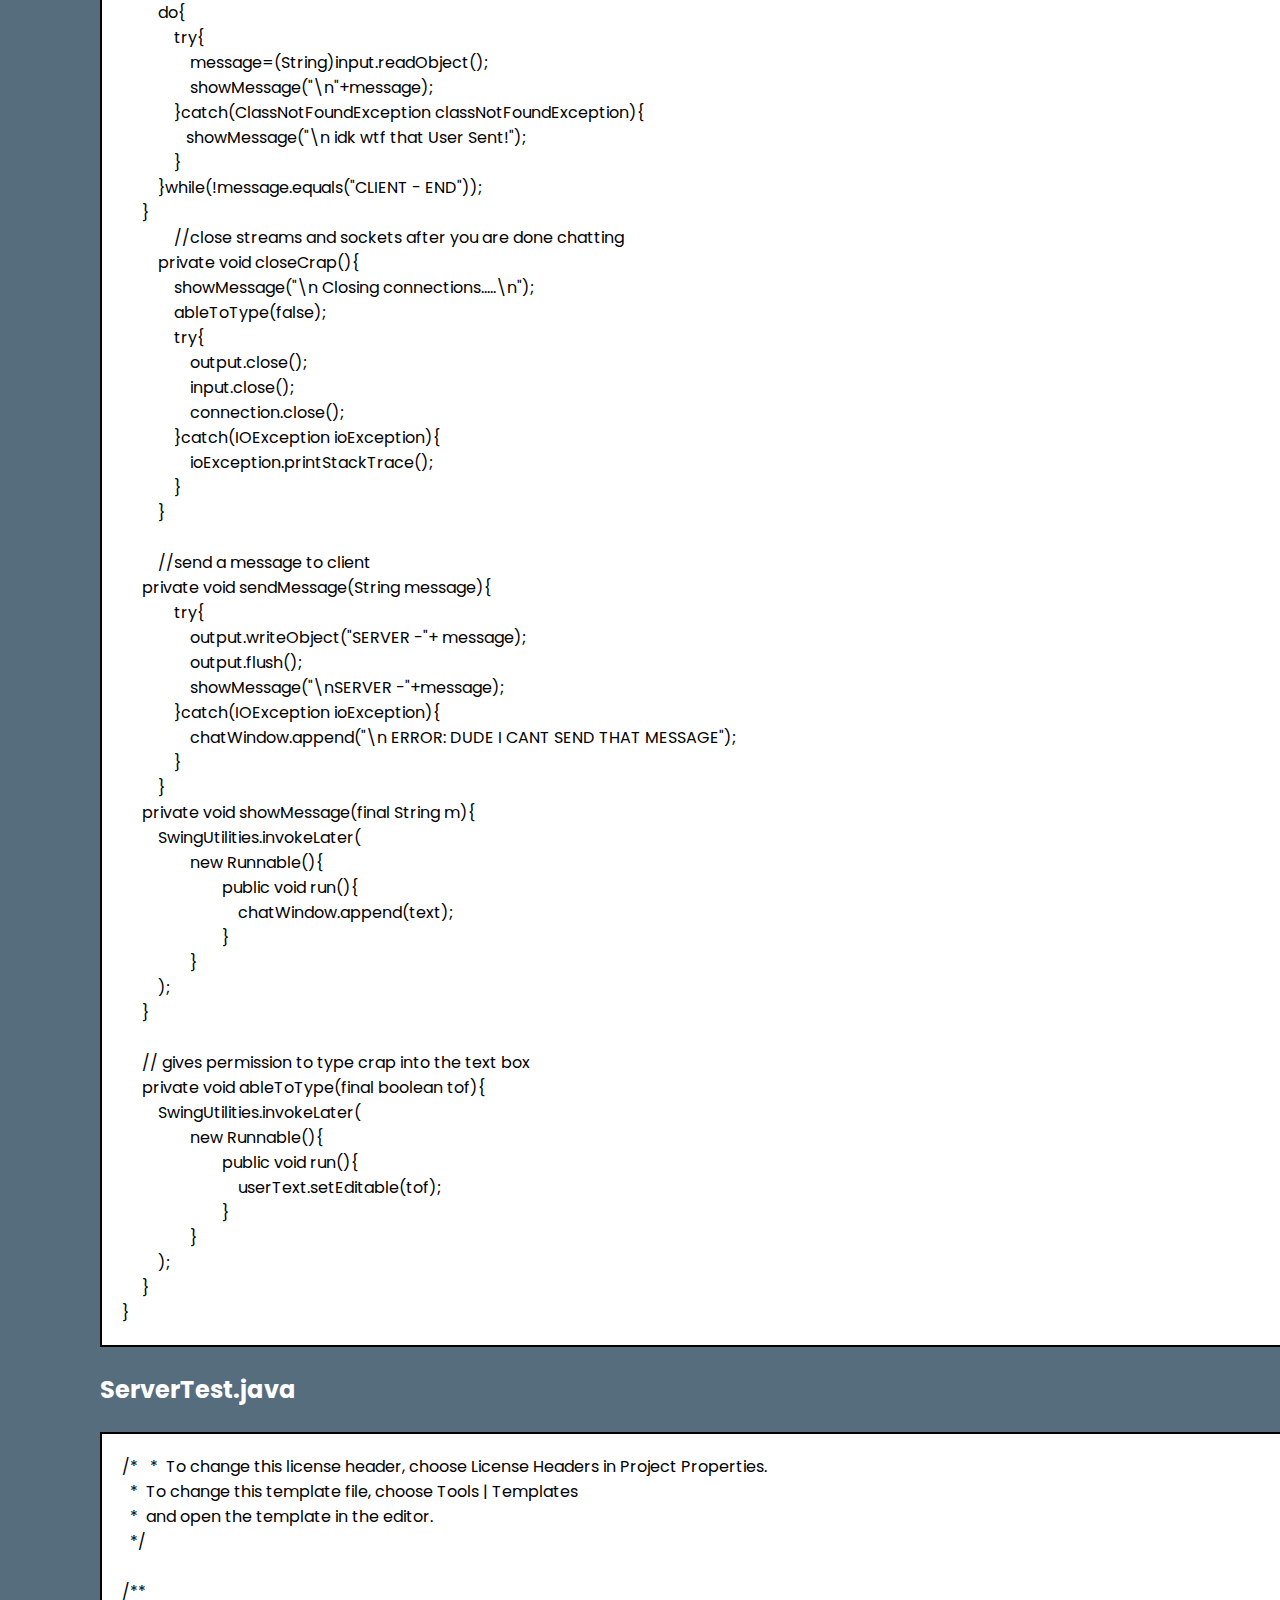
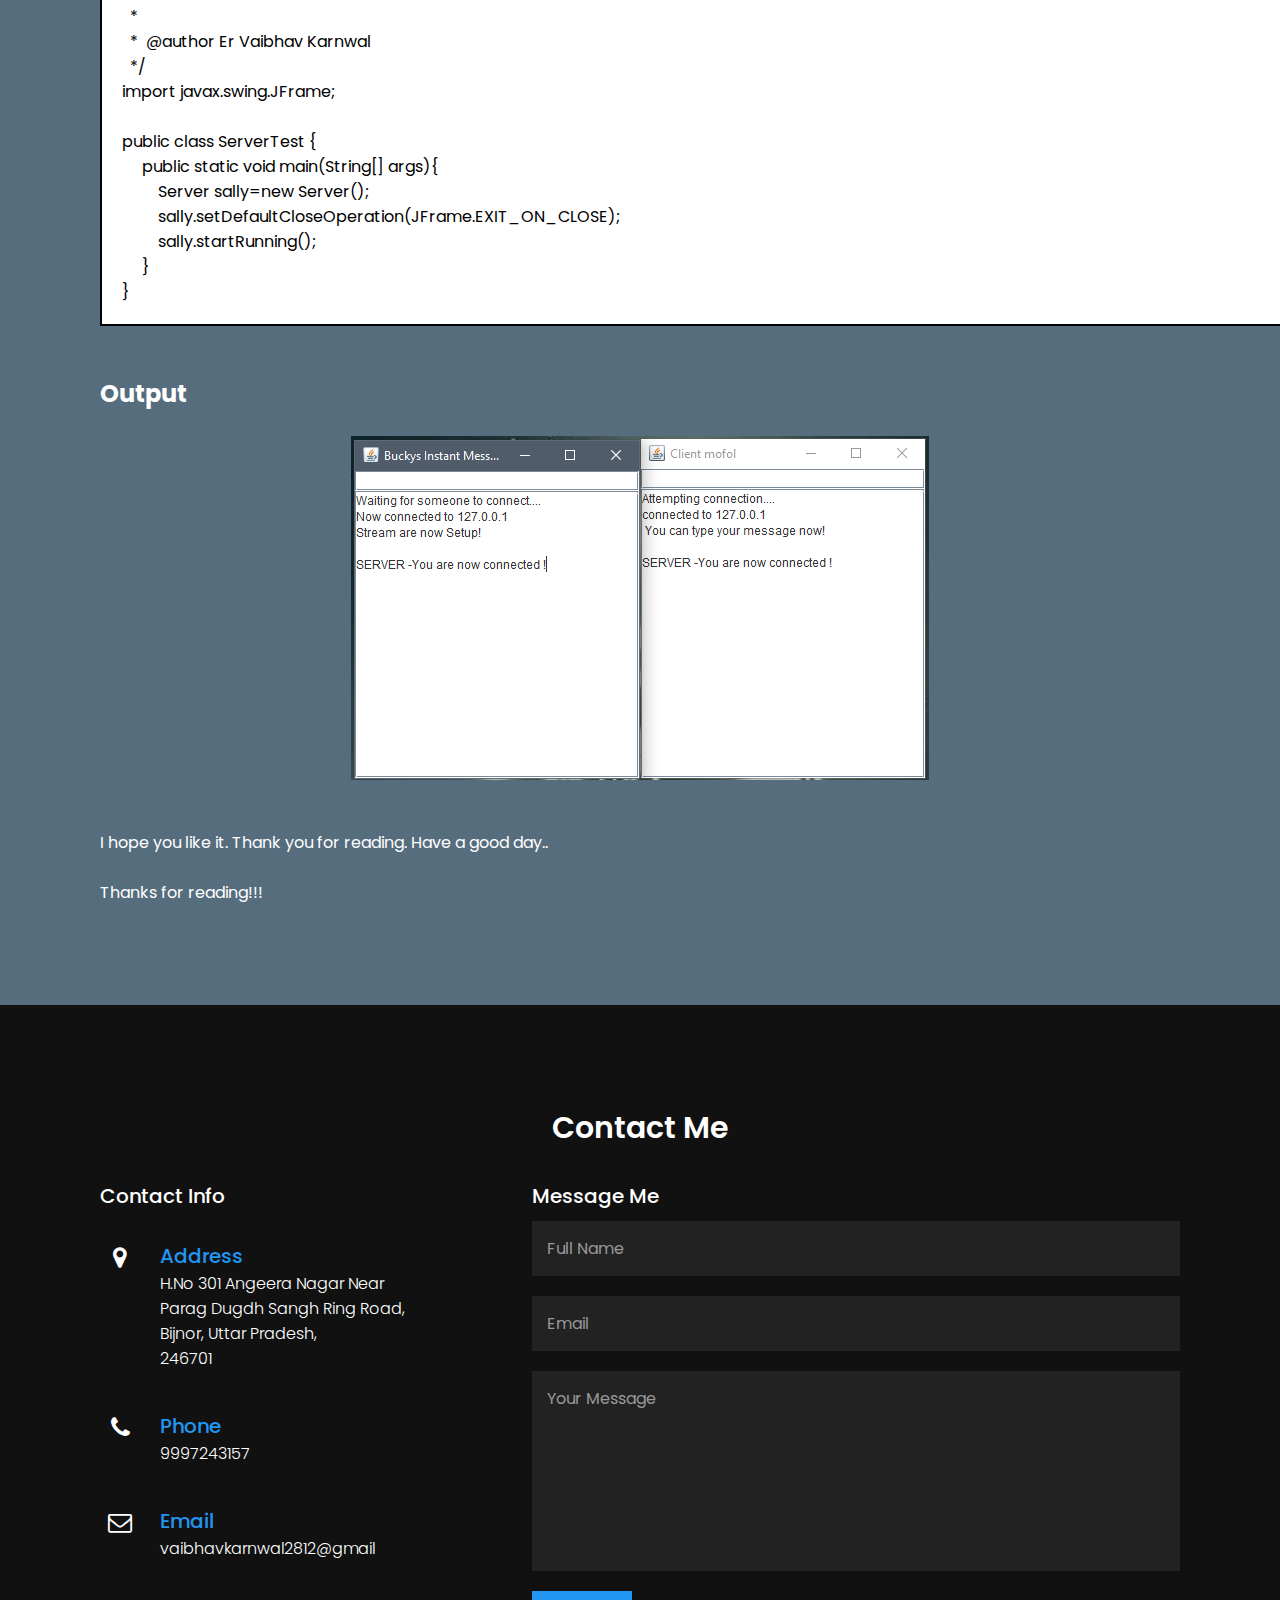
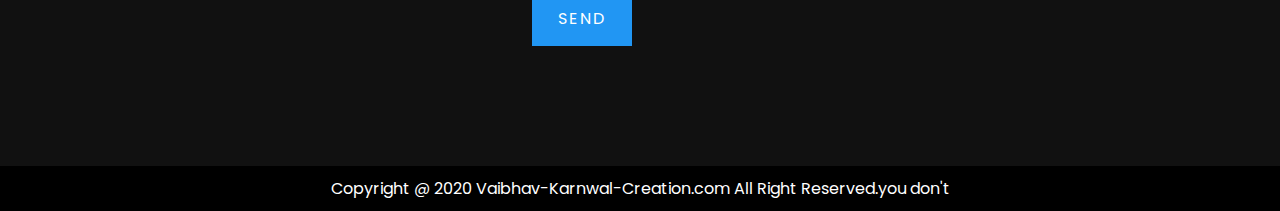
<file: chat.html>
<!DOCTYPE html>
<html lang="en">
<head>
	<meta name="viewport" content="width=device-width, initial-scale=1.0">
	<meta charset="UTF-8">
	<title>www.vaibhavkarnwal.com</title>
	<link rel="stylesheet" href="index.html">
	<link rel="stylesheet" href="https://stackpath.bootstrapcdn.com/font-awesome/4.7.0/css/font-awesome.min.css" integrity="sha384-wvfXpqpZZVQGK6TAh5PVlGOfQNHSoD2xbE+QkPxCAFlNEevoEH3Sl0sibVcOQVnN" crossorigin="anonymous">
	<link rel="stylesheet" href="style-chatbot.css">
	<style>
		body{
			background-color:#566D7E;
			color:white;
		}
	</style>
</head>
<body>
	<header>
		<a href="#" class="logo">Portfolio</a>
		<div class="toggle" onclick="toggleMenu();"></div>
		<ul class="menu">
			<li><a href="index.html#home" target="_parrent" onclick="toggleMenu();">Home</a></li>
			<li><a href="index.html#about" target="_parrent" onclick="toggleMenu();">About</a></li>
			<li><a href="index.html#projects" target="_parrent" onclick="toggleMenu();">Projects</a></li>
			<li><a href="index.html#work" target="_parrent" onclick="toggleMenu();">Achievements</a></li>
			<li><a href="index.html#video" target="_parrent" onclick="toggleMenu();">YouTube</a></li>
			<li><a href="index.html#contact" target="_parrent" onclick="toggleMenu();">Contact</a></li>
			<li><a href="https://www.facebook.com/apni.bhn.ki.parchayi.so.duri.banaye.rakhe/"><img src="./images/facebook.png" height="18px"></a></li>
			<li><a href="https://www.linkedin.com/in/vaibhav-karnwal/"><img src="./images/linkedin.png"height="18px"></a></li>
			<li><a href="https://www.instagram.com/vaibhavkarnwal2812/"><img src="./images/instagram.png" height="18px"></a></li>
			<li><a href="https://twitter.com/algocreater"><img src="./images/twitter.png" height="18px"></a></li>
			<li><a href="https://in.pinterest.com/vaibhavkarnwal2812/boards/"><img src="./images/pinterest.png" height="18px"></a></li>
			<li><a href="https://github.com/vaibhav-karnwal"><img src="./images/github.png" height="18px"></a></li>
		</ul>
	</header>
	<br>
	<section class="about" id="about">
		<div class="heading">
			<h2 style="color:white">Server Client Chat Application with Java Socket Programming</h2>
		</div>
			<p>Chat Application establishes a connection between 2 or more systems connected over an internet or ad-hoc. This tool can be used for large scale communication and conferencing in an organization or campus of vast size, thus increasing the standard of co-operation. In addition it converts the campus concept of sockets to a user friendly environment.This software can have further potentials such as file transfer and voice chatting options that can be worked upon later.
				<p>Usually, the server runs on a specific computer and has a socket that is bound to a specific port number. The server is just waiting, listening for a socket for a client to make a connection request.</p>
					<br><p>On the client side: the client knows the hostname of the server machine that is running and the port number on which the server is listening. To make a connection request, the client tries to meet with the server on the server and port machine. The client also needs to identify himself to the server so that it binds to the local port number that will be used during this connection. This is usually given by the system.</p>
					<br><p>If all goes well, the server accepts the connection. Once received, the server gets a new socket bound to the same local port and also has an endpoint that is set to the address and port of the client. A new socket is required so that it can continue to listen for socket connection requests while taking care of the needs of the connected client.</p>
					<br><p>On the client side, if a connection is accepted, the socket is successfully made and the client can use the socket to communicate with the server. Clients and servers can communicate by writing or reading from the socket.</p>
			<br>
					<h3>Explanation</h3>
					<br>
					The following is the source code, explanation and results of the execution of this application.
					server.java
						On the server, first opening port 9999 and waiting for the connection.<br>
						<br>
						<h2>Client.java</h2>
						<br>
						<img src="./images/chat-client.PNG" class="center"><br>
						<div class="heading">
							<a href="https://github.com/vaibhav-karnwal/My-Chat-Application/tree/main/chatRoomClient/src" align="center">Source Code</a>		
							<br>
						</div>
						<br>
						You have to drag and drop these controls – TextArea, TextField, Button and Label.  TextArea is used to view the incoming messages and TextField is used to write the message.<br>
						<br>
						<h2>Server.java</h2>
						<br>
						<img src="./images/chat-server.PNG" class="center"><br>
						<div class="heading">
							<a href="https://github.com/vaibhav-karnwal/My-Chat-Application/tree/main/chatRoomServer/src" align="center">Source Code</a>		
							<br>
						</div>
						<br>
						Now that the coding part is there.  Open client.java and Server.java.  Enter the code part.<br>
						<br>
						<h2>Client.java</h2> <br>
						<div class="code">
							/*<br>
&nbsp* To change this license header, choose License Headers in Project Properties.<br>
&nbsp* To change this template file, choose Tools | Templates<br>
&nbsp* and open the template in the editor.<br>
&nbsp*/<br>
<br>
/**<br>
&nbsp*<br>
&nbsp* @author Er Vaibhav Karnwal<br>
&nbsp*/<br>
import java.io.*;<br>
import java.net.*;<br>
import java.awt.*;<br>
import java.awt.event.*;<br>
import javax.swing.*;<br>
<br>
public class Client extends JFrame{<br>
&nbsp&nbsp&nbsp&nbsp&nbsp&nbsp&nbsp&nbsp private JTextField userText;<br>
&nbsp&nbsp&nbsp&nbsp&nbsp&nbsp&nbsp&nbsp private JTextArea chatWindow;<br>
&nbsp&nbsp&nbsp&nbsp&nbsp&nbsp&nbsp&nbsp private ObjectOutputStream output;<br>
&nbsp&nbsp&nbsp&nbsp&nbsp&nbsp&nbsp&nbsp private ObjectInputStream input;<br>
&nbsp&nbsp&nbsp&nbsp&nbsp&nbsp&nbsp&nbsp private String message="";<br>
&nbsp&nbsp&nbsp&nbsp&nbsp&nbsp&nbsp&nbsp private String serverIP;<br>
&nbsp&nbsp&nbsp&nbsp&nbsp&nbsp&nbsp&nbsp private Socket connection;<br>
        <br>
        <br>
    &nbsp&nbsp&nbsp&nbsp public Client(String host){<br>
	&nbsp&nbsp&nbsp&nbsp&nbsp&nbsp&nbsp&nbsp super("Client mofol");<br>
      &nbsp&nbsp&nbsp&nbsp&nbsp&nbsp&nbsp&nbsp  serverIP = host;<br>
	&nbsp&nbsp&nbsp&nbsp&nbsp&nbsp&nbsp&nbsp userText=new JTextField();<br>
	&nbsp&nbsp&nbsp&nbsp&nbsp&nbsp&nbsp&nbsp userText.setEditable(false);<br>
	&nbsp&nbsp&nbsp&nbsp&nbsp&nbsp&nbsp&nbsp userText.addActionListener(<br>
	&nbsp&nbsp&nbsp&nbsp&nbsp&nbsp&nbsp&nbsp&nbsp&nbsp&nbsp&nbsp&nbsp	new ActionListener(){<br>
	&nbsp&nbsp&nbsp&nbsp&nbsp&nbsp&nbsp&nbsp&nbsp&nbsp&nbsp&nbsp&nbsp&nbsp&nbsp&nbsp&nbsp&nbsp		public void actionPerformed(ActionEvent event){<br>
	&nbsp&nbsp&nbsp&nbsp&nbsp&nbsp&nbsp&nbsp&nbsp&nbsp&nbsp&nbsp&nbsp&nbsp&nbsp&nbsp&nbsp&nbsp			sendData(event.getActionCommand());<br>
	&nbsp&nbsp&nbsp&nbsp&nbsp&nbsp&nbsp&nbsp&nbsp&nbsp&nbsp&nbsp&nbsp&nbsp&nbsp&nbsp&nbsp&nbsp			userText.setText("");<br>
	&nbsp&nbsp&nbsp&nbsp&nbsp&nbsp&nbsp&nbsp&nbsp&nbsp&nbsp&nbsp&nbsp&nbsp&nbsp&nbsp&nbsp&nbsp		}<br>
	&nbsp&nbsp&nbsp&nbsp&nbsp&nbsp&nbsp&nbsp&nbsp&nbsp&nbsp&nbsp&nbsp	}<br>
	&nbsp&nbsp&nbsp&nbsp&nbsp&nbsp&nbsp&nbsp);<br>
<br>
	&nbsp&nbsp&nbsp&nbsp&nbsp&nbsp&nbsp&nbsp add(userText, BorderLayout.NORTH);<br>
	&nbsp&nbsp&nbsp&nbsp&nbsp&nbsp&nbsp&nbsp chatWindow =new JTextArea();<br>
	&nbsp&nbsp&nbsp&nbsp&nbsp&nbsp&nbsp&nbsp add(new JScrollPane(chatWindow), BorderLayout.CENTER);<br>
	&nbsp&nbsp&nbsp&nbsp&nbsp&nbsp&nbsp&nbsp setSize(300,150);<br>
	&nbsp&nbsp&nbsp&nbsp&nbsp&nbsp&nbsp&nbsp setVisible(true);<br>
    &nbsp&nbsp&nbsp&nbsp }<br>
    &nbsp&nbsp&nbsp&nbsp public void startRunning(){<br>
    &nbsp&nbsp&nbsp&nbsp&nbsp&nbsp&nbsp&nbsp    try{<br>
    &nbsp&nbsp&nbsp&nbsp&nbsp&nbsp&nbsp&nbsp&nbsp&nbsp&nbsp&nbsp&nbsp&nbsp&nbsp&nbsp        connectToServer();<br>
    &nbsp&nbsp&nbsp&nbsp&nbsp&nbsp&nbsp&nbsp&nbsp&nbsp&nbsp&nbsp&nbsp&nbsp&nbsp&nbsp        setupStreams();<br>
    &nbsp&nbsp&nbsp&nbsp&nbsp&nbsp&nbsp&nbsp&nbsp&nbsp&nbsp&nbsp&nbsp&nbsp&nbsp&nbsp        whileChatting();<br>
	&nbsp&nbsp&nbsp&nbsp&nbsp&nbsp&nbsp&nbsp&nbsp&nbsp&nbsp&nbsp	}catch(EOFException eofException){<br>
    &nbsp&nbsp&nbsp&nbsp&nbsp&nbsp&nbsp&nbsp&nbsp&nbsp&nbsp&nbsp&nbsp&nbsp&nbsp&nbsp        showMessage("\n Client terminated Connection !");<br>
	&nbsp&nbsp&nbsp&nbsp&nbsp&nbsp&nbsp&nbsp&nbsp&nbsp&nbsp&nbsp }catch(IOException ioException){<br>
    &nbsp&nbsp&nbsp&nbsp&nbsp&nbsp&nbsp&nbsp&nbsp&nbsp&nbsp&nbsp&nbsp&nbsp&nbsp&nbsp        ioException.printStackTrace();<br>
	&nbsp&nbsp&nbsp&nbsp&nbsp&nbsp&nbsp&nbsp&nbsp&nbsp&nbsp&nbsp }finally{<br>
    &nbsp&nbsp&nbsp&nbsp&nbsp&nbsp&nbsp&nbsp&nbsp&nbsp&nbsp&nbsp&nbsp&nbsp&nbsp        closeCrap();<br>
    &nbsp&nbsp&nbsp&nbsp&nbsp&nbsp&nbsp&nbsp&nbsp&nbsp&nbsp&nbsp    }<br>
    &nbsp&nbsp&nbsp&nbsp&nbsp&nbsp&nbsp&nbsp}<br>
    &nbsp&nbsp&nbsp&nbsp private void connectToServer() throws IOException{<br>
	&nbsp&nbsp&nbsp&nbsp&nbsp&nbsp&nbsp&nbsp&nbsp&nbsp&nbsp&nbsp showMessage("Attempting connection.... \n");<br>
	&nbsp&nbsp&nbsp&nbsp&nbsp&nbsp&nbsp&nbsp&nbsp&nbsp&nbsp&nbsp connection=new Socket(InetAddress.getByName(serverIP),6789);<br>
    &nbsp&nbsp&nbsp&nbsp&nbsp&nbsp&nbsp&nbsp&nbsp&nbsp&nbsp&nbsp showMessage("connected to "+ connection.getInetAddress().getHostName());	<br>
    &nbsp&nbsp&nbsp&nbsp&nbsp&nbsp&nbsp&nbsp }<br>
    &nbsp&nbsp&nbsp&nbsp private void setupStreams() throws IOException{<br>
	&nbsp&nbsp&nbsp&nbsp&nbsp&nbsp&nbsp&nbspoutput= new ObjectOutputStream(connection.getOutputStream());<br>
	&nbsp&nbsp&nbsp&nbsp&nbsp&nbsp&nbsp&nbspoutput.flush();<br>
    &nbsp&nbsp&nbsp&nbsp&nbsp&nbsp&nbsp&nbsp&nbsp&nbsp&nbsp&nbsp&nbsp&nbsp&nbsp&nbsp    input = new ObjectInputStream(connection.getInputStream());<br>
	&nbsp&nbsp&nbsp&nbsp&nbsp&nbsp&nbsp&nbspshowMessage("\n You can type your message now! \n");<br>
	&nbsp&nbsp&nbsp&nbsp&nbsp&nbsp&nbsp&nbsp}<br>
    <br>
	&nbsp&nbsp&nbsp&nbsp&nbsp&nbsp&nbsp&nbsp//while chatting with server<br>
    <br>
    &nbsp&nbsp&nbsp&nbsp private void whileChatting() throws IOException{<br>
    &nbsp&nbsp&nbsp&nbsp&nbsp&nbsp&nbsp&nbsp    ableToType(true);<br>
	&nbsp&nbsp&nbsp&nbsp&nbsp&nbsp&nbsp&nbsp do{<br>
    &nbsp&nbsp&nbsp&nbsp&nbsp&nbsp&nbsp&nbsp&nbsp&nbsp&nbsp&nbsp         try{<br>
    &nbsp&nbsp&nbsp&nbsp&nbsp&nbsp&nbsp&nbsp&nbsp&nbsp&nbsp&nbsp&nbsp&nbsp&nbsp&nbsp           message=(String)input.readObject();<br>
	&nbsp&nbsp&nbsp&nbsp&nbsp&nbsp&nbsp&nbsp&nbsp&nbsp&nbsp&nbsp&nbsp&nbsp&nbsp&nbsp	showMessage("\n"+message);<br>
    &nbsp&nbsp&nbsp&nbsp&nbsp&nbsp&nbsp&nbsp&nbsp&nbsp&nbsp&nbsp       }catch(ClassNotFoundException classNotFoundException){<br>
    &nbsp&nbsp&nbsp&nbsp&nbsp&nbsp&nbsp&nbsp&nbsp&nbsp&nbsp&nbsp&nbsp&nbsp&nbsp            showMessage("\nI dont know that object type!");<br>
    &nbsp&nbsp&nbsp&nbsp&nbsp&nbsp&nbsp&nbsp&nbsp&nbsp&nbsp&nbsp        }<br>
	&nbsp&nbsp&nbsp&nbsp&nbsp&nbsp&nbsp&nbsp }while(!message.equals("SERVER - END"));<br>
    &nbsp&nbsp&nbsp&nbsp }<br>
    &nbsp&nbsp&nbsp&nbsp&nbsp&nbsp&nbsp&nbsp&nbsp&nbsp&nbsp&nbsp    //close streams and sockets after you are done chatting<br>
    &nbsp&nbsp&nbsp&nbsp&nbsp&nbsp&nbsp&nbsp   private void closeCrap(){<br>
    &nbsp&nbsp&nbsp&nbsp&nbsp&nbsp&nbsp&nbsp&nbsp&nbsp&nbsp&nbsp       showMessage("\n Closing crap down.....\n");<br>
    &nbsp&nbsp&nbsp&nbsp&nbsp&nbsp&nbsp&nbsp&nbsp&nbsp&nbsp&nbsp       ableToType(false);<br>
    &nbsp&nbsp&nbsp&nbsp&nbsp&nbsp&nbsp&nbsp&nbsp&nbsp&nbsp&nbsp        try{<br>
    &nbsp&nbsp&nbsp&nbsp&nbsp&nbsp&nbsp&nbsp&nbsp&nbsp&nbsp&nbsp&nbsp&nbsp&nbsp&nbsp         output.close();<br>
    &nbsp&nbsp&nbsp&nbsp&nbsp&nbsp&nbsp&nbsp&nbsp&nbsp&nbsp&nbsp&nbsp&nbsp&nbsp&nbsp        input.close();  <br>
    &nbsp&nbsp&nbsp&nbsp&nbsp&nbsp&nbsp&nbsp&nbsp&nbsp&nbsp&nbsp&nbsp&nbsp&nbsp&nbsp        connection.close();<br>
    &nbsp&nbsp&nbsp&nbsp&nbsp&nbsp&nbsp&nbsp&nbsp&nbsp&nbsp&nbsp       }catch(IOException ioException){<br>
    &nbsp&nbsp&nbsp&nbsp&nbsp&nbsp&nbsp&nbsp&nbsp&nbsp&nbsp&nbsp&nbsp&nbsp&nbsp&nbsp          ioException.printStackTrace();<br>
    &nbsp&nbsp&nbsp&nbsp&nbsp&nbsp&nbsp&nbsp&nbsp&nbsp&nbsp&nbsp      }<br>
    &nbsp&nbsp&nbsp&nbsp&nbsp&nbsp&nbsp&nbsp  }<br>
        <br>
    &nbsp&nbsp&nbsp&nbsp&nbsp&nbsp&nbsp&nbsp    //send a message to client<br>
    &nbsp&nbsp&nbsp&nbsp    private void sendData(String message){<br>
    &nbsp&nbsp&nbsp&nbsp&nbsp&nbsp&nbsp&nbsp&nbsp&nbsp&nbsp&nbsp       try{<br>
    &nbsp&nbsp&nbsp&nbsp&nbsp&nbsp&nbsp&nbsp&nbsp&nbsp&nbsp&nbsp&nbsp&nbsp&nbsp&nbsp           output.writeObject("CLIENT -"+ message);<br>
    &nbsp&nbsp&nbsp&nbsp&nbsp&nbsp&nbsp&nbsp&nbsp&nbsp&nbsp&nbsp&nbsp&nbsp&nbsp&nbsp           output.flush();<br>
    &nbsp&nbsp&nbsp&nbsp&nbsp&nbsp&nbsp&nbsp&nbsp&nbsp&nbsp&nbsp&nbsp&nbsp&nbsp&nbsp           showMessage("\nCLIENT -"+message);<br>
    &nbsp&nbsp&nbsp&nbsp&nbsp&nbsp&nbsp&nbsp&nbsp&nbsp&nbsp&nbsp       }catch(IOException ioException){<br>
    &nbsp&nbsp&nbsp&nbsp&nbsp&nbsp&nbsp&nbsp&nbsp&nbsp&nbsp&nbsp&nbsp&nbsp&nbsp&nbsp      chatWindow.append("\n something messed up sending message hoss!");<br>
    &nbsp&nbsp&nbsp&nbsp&nbsp&nbsp&nbsp&nbsp&nbsp&nbsp&nbsp&nbsp       }<br>
    &nbsp&nbsp&nbsp&nbsp&nbsp&nbsp&nbsp&nbsp    }<br>
    &nbsp&nbsp&nbsp&nbsp    private void showMessage(final String m){<br>
    &nbsp&nbsp&nbsp&nbsp&nbsp&nbsp&nbsp&nbsp      SwingUtilities.invokeLater(<br>
    &nbsp&nbsp&nbsp&nbsp&nbsp&nbsp&nbsp&nbsp&nbsp&nbsp&nbsp&nbsp&nbsp&nbsp&nbsp&nbsp              new Runnable(){<br>
    &nbsp&nbsp&nbsp&nbsp&nbsp&nbsp&nbsp&nbsp&nbsp&nbsp&nbsp&nbsp&nbsp&nbsp&nbsp&nbsp&nbsp&nbsp&nbsp&nbsp&nbsp&nbsp&nbsp&nbsp                   public void run(){<br>
    &nbsp&nbsp&nbsp&nbsp&nbsp&nbsp&nbsp&nbsp&nbsp&nbsp&nbsp&nbsp&nbsp&nbsp&nbsp&nbsp&nbsp&nbsp&nbsp&nbsp&nbsp&nbsp&nbsp&nbsp&nbsp&nbsp&nbsp&nbsp                        chatWindow.append(m);<br>
    &nbsp&nbsp&nbsp&nbsp&nbsp&nbsp&nbsp&nbsp&nbsp&nbsp&nbsp&nbsp&nbsp&nbsp&nbsp&nbsp&nbsp&nbsp&nbsp&nbsp&nbsp&nbsp&nbsp&nbsp                    }<br>
    &nbsp&nbsp&nbsp&nbsp&nbsp&nbsp&nbsp&nbsp&nbsp&nbsp&nbsp&nbsp&nbsp&nbsp&nbsp&nbsp              }<br>
    &nbsp&nbsp&nbsp&nbsp&nbsp&nbsp&nbsp&nbsp        );<br>
    &nbsp&nbsp&nbsp&nbsp    }<br>
    &nbsp&nbsp&nbsp&nbsp  <br>
    &nbsp&nbsp&nbsp&nbsp    // gives permission to type crap into the text box<br>
    &nbsp&nbsp&nbsp&nbsp    private void ableToType(final boolean tof){<br>
    &nbsp&nbsp&nbsp&nbsp&nbsp&nbsp&nbsp&nbsp      SwingUtilities.invokeLater(<br>
    &nbsp&nbsp&nbsp&nbsp&nbsp&nbsp&nbsp&nbsp&nbsp&nbsp&nbsp&nbsp&nbsp&nbsp&nbsp&nbsp              new Runnable(){<br>
    &nbsp&nbsp&nbsp&nbsp&nbsp&nbsp&nbsp&nbsp&nbsp&nbsp&nbsp&nbsp&nbsp&nbsp&nbsp&nbsp&nbsp&nbsp&nbsp&nbsp&nbsp&nbsp&nbsp&nbsp                 public void run(){<br>
    &nbsp&nbsp&nbsp&nbsp&nbsp&nbsp&nbsp&nbsp&nbsp&nbsp&nbsp&nbsp&nbsp&nbsp&nbsp&nbsp&nbsp&nbsp&nbsp&nbsp&nbsp&nbsp&nbsp&nbsp&nbsp&nbsp&nbsp&nbsp                     userText.setEditable(tof);<br>
    &nbsp&nbsp&nbsp&nbsp&nbsp&nbsp&nbsp&nbsp&nbsp&nbsp&nbsp&nbsp&nbsp&nbsp&nbsp&nbsp&nbsp&nbsp&nbsp&nbsp&nbsp&nbsp&nbsp&nbsp                  }<br>
    &nbsp&nbsp&nbsp&nbsp&nbsp&nbsp&nbsp&nbsp&nbsp&nbsp&nbsp&nbsp&nbsp&nbsp&nbsp&nbsp             }<br>
    &nbsp&nbsp&nbsp&nbsp&nbsp&nbsp&nbsp&nbsp        );<br>
    &nbsp&nbsp&nbsp&nbsp   }<br>
}<br>

						</div><br>
						<h2>ClientTest.java</h2><br>
						<div class="code">
							/*
&nbsp *&nbsp To change this license header, choose License Headers in Project Properties.<br>
&nbsp *&nbsp To change this template file, choose Tools | Templates<br>
&nbsp *&nbsp and open the template in the editor.<br>
&nbsp */<br>
<br>
/**<br>
&nbsp *<br>
&nbsp * &nbsp@author Er Vaibhav Karnwal<br>
&nbsp */<br>
import javax.swing.JFrame;<br>
<br>
public class ClientTest {<br>
    &nbsp&nbsp&nbsp&nbsp public static void main(String[] args){<br>
    &nbsp&nbsp&nbsp&nbsp&nbsp&nbsp&nbsp&nbsp    Client charlie;<br>
    &nbsp&nbsp&nbsp&nbsp&nbsp&nbsp&nbsp&nbsp    charlie = new Client("127.0.0.1");<br>
    &nbsp&nbsp&nbsp&nbsp&nbsp&nbsp&nbsp&nbsp    charlie.setDefaultCloseOperation(JFrame.EXIT_ON_CLOSE);<br>
    &nbsp&nbsp&nbsp&nbsp&nbsp&nbsp&nbsp&nbsp    charlie.startRunning();<br>
    &nbsp&nbsp&nbsp&nbsp }<br>
}<br>
						</div><br>
						<h2>Server.java</h2>  <br>
						<div class="code">
							/*<br>
&nbsp* To change this license header, choose License Headers in Project Properties.<br>
&nbsp* To change this template file, choose Tools | Templates<br>
&nbsp* and open the template in the editor.<br>
&nbsp*/<br>
<br>
/**<br>
&nbsp*<br>
&nbsp* @author Er Vaibhav Karnwal<br>
&nbsp*/<br>
import java.io.*;<br>
import java.net.*;<br>
import java.awt.*;<br>
import java.awt.event.*;<br>
import javax.swing.*;<br>
<br>
public class Server extends JFrame {<br>
&nbsp&nbsp&nbsp&nbsp&nbsp&nbsp&nbsp&nbsp private JTextField userText;<br>
&nbsp&nbsp&nbsp&nbsp&nbsp&nbsp&nbsp&nbsp private JTextArea chatWindow;<br>
&nbsp&nbsp&nbsp&nbsp&nbsp&nbsp&nbsp&nbsp private ObjectOutputStream output;<br>
&nbsp&nbsp&nbsp&nbsp&nbsp&nbsp&nbsp&nbsp private ObjectInputStream input;<br>
&nbsp&nbsp&nbsp&nbsp&nbsp&nbsp&nbsp&nbsp private ServerSocket server;<br>
&nbsp&nbsp&nbsp&nbsp&nbsp&nbsp&nbsp&nbsp private Socket connection;<br>
        <br>
        <br>
    &nbsp&nbsp&nbsp&nbsp public Server(){<br>
	&nbsp&nbsp&nbsp&nbsp&nbsp&nbsp&nbsp&nbsp super("Buckys Instant Messsenger");<br>
	&nbsp&nbsp&nbsp&nbsp&nbsp&nbsp&nbsp&nbsp userText=new JTextField();<br>
	&nbsp&nbsp&nbsp&nbsp&nbsp&nbsp&nbsp&nbsp userText.setEditable(false);<br>
	&nbsp&nbsp&nbsp&nbsp&nbsp&nbsp&nbsp&nbsp userText.addActionListener(<br>
	&nbsp&nbsp&nbsp&nbsp&nbsp&nbsp&nbsp&nbsp&nbsp&nbsp&nbsp&nbsp&nbsp	new ActionListener(){<br>
	&nbsp&nbsp&nbsp&nbsp&nbsp&nbsp&nbsp&nbsp&nbsp&nbsp&nbsp&nbsp&nbsp&nbsp&nbsp&nbsp&nbsp&nbsp		public void actionPerformed(ActionEvent event){<br>
	&nbsp&nbsp&nbsp&nbsp&nbsp&nbsp&nbsp&nbsp&nbsp&nbsp&nbsp&nbsp&nbsp&nbsp&nbsp&nbsp&nbsp&nbsp			sendMessage(event.getActionCommand());<br>
	&nbsp&nbsp&nbsp&nbsp&nbsp&nbsp&nbsp&nbsp&nbsp&nbsp&nbsp&nbsp&nbsp&nbsp&nbsp&nbsp&nbsp&nbsp			userText.setText("");<br>
	&nbsp&nbsp&nbsp&nbsp&nbsp&nbsp&nbsp&nbsp&nbsp&nbsp&nbsp&nbsp&nbsp&nbsp&nbsp&nbsp&nbsp&nbsp		}<br>
	&nbsp&nbsp&nbsp&nbsp&nbsp&nbsp&nbsp&nbsp&nbsp&nbsp&nbsp&nbsp&nbsp	}<br>
	&nbsp&nbsp&nbsp&nbsp&nbsp&nbsp&nbsp&nbsp);<br>
<br>
	&nbsp&nbsp&nbsp&nbsp&nbsp&nbsp&nbsp&nbsp add(userText, BorderLayout.NORTH);<br>
	&nbsp&nbsp&nbsp&nbsp&nbsp&nbsp&nbsp&nbsp chatWindow =new JTextArea();<br>
	&nbsp&nbsp&nbsp&nbsp&nbsp&nbsp&nbsp&nbsp add(new JScrollPane(chatWindow), BorderLayout.CENTER);<br>
	&nbsp&nbsp&nbsp&nbsp&nbsp&nbsp&nbsp&nbsp setSize(300,150);<br>
	&nbsp&nbsp&nbsp&nbsp&nbsp&nbsp&nbsp&nbsp setVisible(true);<br>
    &nbsp&nbsp&nbsp&nbsp }<br>
    &nbsp&nbsp&nbsp&nbsp public void startRunning(){<br>
    &nbsp&nbsp&nbsp&nbsp&nbsp&nbsp&nbsp&nbsp    try{<br>
    &nbsp&nbsp&nbsp&nbsp&nbsp&nbsp&nbsp&nbsp&nbsp&nbsp&nbsp&nbsp&nbsp&nbsp&nbsp&nbsp    server= new ServerSocket(6789, 100);<br>
	&nbsp&nbsp&nbsp&nbsp&nbsp&nbsp&nbsp&nbsp&nbsp&nbsp&nbsp&nbsp&nbsp&nbsp&nbsp&nbsp    while(true){<br>
	&nbsp&nbsp&nbsp&nbsp&nbsp&nbsp&nbsp&nbsp&nbsp&nbsp&nbsp&nbsp&nbsp&nbsp&nbsp&nbsp&nbsp&nbsp&nbsp&nbsp&nbsp&nbsp&nbsp&nbsp    try{<br>
	&nbsp&nbsp&nbsp&nbsp&nbsp&nbsp&nbsp&nbsp&nbsp&nbsp&nbsp&nbsp&nbsp&nbsp&nbsp&nbsp&nbsp&nbsp&nbsp&nbsp&nbsp&nbsp&nbsp&nbsp	waitForConnection();<br>
    &nbsp&nbsp&nbsp&nbsp&nbsp&nbsp&nbsp&nbsp&nbsp&nbsp&nbsp&nbsp&nbsp&nbsp&nbsp&nbsp&nbsp&nbsp&nbsp&nbsp&nbsp&nbsp&nbsp&nbsp        setupStreams();<br>
    &nbsp&nbsp&nbsp&nbsp&nbsp&nbsp&nbsp&nbsp&nbsp&nbsp&nbsp&nbsp&nbsp&nbsp&nbsp&nbsp&nbsp&nbsp&nbsp&nbsp&nbsp&nbsp&nbsp&nbsp        whileChatting();<br>
	&nbsp&nbsp&nbsp&nbsp&nbsp&nbsp&nbsp&nbsp&nbsp&nbsp&nbsp&nbsp&nbsp&nbsp&nbsp&nbsp&nbsp&nbsp&nbsp&nbsp	}catch(EOFException eofException){<br>
    &nbsp&nbsp&nbsp&nbsp&nbsp&nbsp&nbsp&nbsp&nbsp&nbsp&nbsp&nbsp&nbsp&nbsp&nbsp&nbsp&nbsp&nbsp&nbsp&nbsp&nbsp&nbsp&nbsp&nbsp        showMessage("\n Server ended the Connection !");<br>
	&nbsp&nbsp&nbsp&nbsp&nbsp&nbsp&nbsp&nbsp&nbsp&nbsp&nbsp&nbsp&nbsp&nbsp&nbsp&nbsp&nbsp&nbsp&nbsp&nbsp }finally{<br>
    &nbsp&nbsp&nbsp&nbsp&nbsp&nbsp&nbsp&nbsp&nbsp&nbsp&nbsp&nbsp&nbsp&nbsp&nbsp&nbsp&nbsp&nbsp&nbsp&nbsp&nbsp&nbsp&nbsp        closeCrap();<br>
    &nbsp&nbsp&nbsp&nbsp&nbsp&nbsp&nbsp&nbsp&nbsp&nbsp&nbsp&nbsp&nbsp&nbsp&nbsp&nbsp&nbsp&nbsp&nbsp&nbsp    }<br>
    &nbsp&nbsp&nbsp&nbsp&nbsp&nbsp&nbsp&nbsp&nbsp&nbsp&nbsp&nbsp&nbsp&nbsp&nbsp&nbsp }<br>
	&nbsp&nbsp&nbsp&nbsp&nbsp&nbsp&nbsp&nbsp&nbsp&nbsp&nbsp&nbsp }catch(IOException ioException){<br>
    &nbsp&nbsp&nbsp&nbsp&nbsp&nbsp&nbsp&nbsp&nbsp&nbsp&nbsp&nbsp&nbsp&nbsp&nbsp&nbsp        ioException.printStackTrace();<br>
	&nbsp&nbsp&nbsp&nbsp&nbsp&nbsp&nbsp&nbsp&nbsp&nbsp&nbsp&nbsp }<br>
	&nbsp&nbsp&nbsp&nbsp }<br>
    &nbsp&nbsp&nbsp&nbsp private void connectToServer() throws IOException{<br>
	&nbsp&nbsp&nbsp&nbsp&nbsp&nbsp&nbsp&nbsp&nbsp&nbsp&nbsp&nbsp showMessage("Waiting for someone to connect... \n");<br>
	&nbsp&nbsp&nbsp&nbsp&nbsp&nbsp&nbsp&nbsp&nbsp&nbsp&nbsp&nbsp connection=server.accept();<br>
    &nbsp&nbsp&nbsp&nbsp&nbsp&nbsp&nbsp&nbsp&nbsp&nbsp&nbsp&nbsp showMessage("Now connected to "+ connection.getInetAddress().getHostName());	<br>
    &nbsp&nbsp&nbsp&nbsp&nbsp&nbsp&nbsp&nbsp }<br>
    &nbsp&nbsp&nbsp&nbsp private void setupStreams() throws IOException{<br>
	&nbsp&nbsp&nbsp&nbsp&nbsp&nbsp&nbsp&nbspoutput= new ObjectOutputStream(connection.getOutputStream());<br>
	&nbsp&nbsp&nbsp&nbsp&nbsp&nbsp&nbsp&nbspoutput.flush();<br>
    &nbsp&nbsp&nbsp&nbsp&nbsp&nbsp&nbsp&nbsp&nbsp&nbsp&nbsp&nbsp&nbsp&nbsp&nbsp&nbsp    input = new ObjectInputStream(connection.getInputStream());<br>
	&nbsp&nbsp&nbsp&nbsp&nbsp&nbsp&nbsp&nbspshowMessage("\n Stream are now Setup! \n");<br>
	&nbsp&nbsp&nbsp&nbsp&nbsp&nbsp&nbsp&nbsp}<br>
    <br>
    <br>
    &nbsp&nbsp&nbsp&nbsp private void whileChatting() throws IOException{<br>
	&nbsp&nbsp&nbsp&nbsp&nbsp&nbsp&nbsp&nbsp    String message="You are now connected !";<br>
	&nbsp&nbsp&nbsp&nbsp&nbsp&nbsp&nbsp&nbsp    sendMessage(message);<br>
    &nbsp&nbsp&nbsp&nbsp&nbsp&nbsp&nbsp&nbsp    ableToType(true);<br>
	&nbsp&nbsp&nbsp&nbsp&nbsp&nbsp&nbsp&nbsp do{<br>
    &nbsp&nbsp&nbsp&nbsp&nbsp&nbsp&nbsp&nbsp&nbsp&nbsp&nbsp&nbsp         try{<br>
    &nbsp&nbsp&nbsp&nbsp&nbsp&nbsp&nbsp&nbsp&nbsp&nbsp&nbsp&nbsp&nbsp&nbsp&nbsp&nbsp           message=(String)input.readObject();<br>
	&nbsp&nbsp&nbsp&nbsp&nbsp&nbsp&nbsp&nbsp&nbsp&nbsp&nbsp&nbsp&nbsp&nbsp&nbsp&nbsp	showMessage("\n"+message);<br>
    &nbsp&nbsp&nbsp&nbsp&nbsp&nbsp&nbsp&nbsp&nbsp&nbsp&nbsp&nbsp       }catch(ClassNotFoundException classNotFoundException){<br>
    &nbsp&nbsp&nbsp&nbsp&nbsp&nbsp&nbsp&nbsp&nbsp&nbsp&nbsp&nbsp&nbsp&nbsp&nbsp            showMessage("\n idk wtf that User Sent!");<br>
    &nbsp&nbsp&nbsp&nbsp&nbsp&nbsp&nbsp&nbsp&nbsp&nbsp&nbsp&nbsp        }<br>
	&nbsp&nbsp&nbsp&nbsp&nbsp&nbsp&nbsp&nbsp }while(!message.equals("CLIENT - END"));<br>
    &nbsp&nbsp&nbsp&nbsp }<br>
    &nbsp&nbsp&nbsp&nbsp&nbsp&nbsp&nbsp&nbsp&nbsp&nbsp&nbsp&nbsp    //close streams and sockets after you are done chatting<br>
    &nbsp&nbsp&nbsp&nbsp&nbsp&nbsp&nbsp&nbsp   private void closeCrap(){<br>
    &nbsp&nbsp&nbsp&nbsp&nbsp&nbsp&nbsp&nbsp&nbsp&nbsp&nbsp&nbsp       showMessage("\n Closing connections.....\n");<br>
    &nbsp&nbsp&nbsp&nbsp&nbsp&nbsp&nbsp&nbsp&nbsp&nbsp&nbsp&nbsp       ableToType(false);<br>
    &nbsp&nbsp&nbsp&nbsp&nbsp&nbsp&nbsp&nbsp&nbsp&nbsp&nbsp&nbsp        try{<br>
    &nbsp&nbsp&nbsp&nbsp&nbsp&nbsp&nbsp&nbsp&nbsp&nbsp&nbsp&nbsp&nbsp&nbsp&nbsp&nbsp         output.close();<br>
    &nbsp&nbsp&nbsp&nbsp&nbsp&nbsp&nbsp&nbsp&nbsp&nbsp&nbsp&nbsp&nbsp&nbsp&nbsp&nbsp        input.close();  <br>
    &nbsp&nbsp&nbsp&nbsp&nbsp&nbsp&nbsp&nbsp&nbsp&nbsp&nbsp&nbsp&nbsp&nbsp&nbsp&nbsp        connection.close();<br>
    &nbsp&nbsp&nbsp&nbsp&nbsp&nbsp&nbsp&nbsp&nbsp&nbsp&nbsp&nbsp       }catch(IOException ioException){<br>
    &nbsp&nbsp&nbsp&nbsp&nbsp&nbsp&nbsp&nbsp&nbsp&nbsp&nbsp&nbsp&nbsp&nbsp&nbsp&nbsp          ioException.printStackTrace();<br>
    &nbsp&nbsp&nbsp&nbsp&nbsp&nbsp&nbsp&nbsp&nbsp&nbsp&nbsp&nbsp      }<br>
    &nbsp&nbsp&nbsp&nbsp&nbsp&nbsp&nbsp&nbsp  }<br>
        <br>
    &nbsp&nbsp&nbsp&nbsp&nbsp&nbsp&nbsp&nbsp    //send a message to client<br>
    &nbsp&nbsp&nbsp&nbsp    private void sendMessage(String message){<br>
    &nbsp&nbsp&nbsp&nbsp&nbsp&nbsp&nbsp&nbsp&nbsp&nbsp&nbsp&nbsp       try{<br>
    &nbsp&nbsp&nbsp&nbsp&nbsp&nbsp&nbsp&nbsp&nbsp&nbsp&nbsp&nbsp&nbsp&nbsp&nbsp&nbsp           output.writeObject("SERVER -"+ message);<br>
    &nbsp&nbsp&nbsp&nbsp&nbsp&nbsp&nbsp&nbsp&nbsp&nbsp&nbsp&nbsp&nbsp&nbsp&nbsp&nbsp           output.flush();<br>
    &nbsp&nbsp&nbsp&nbsp&nbsp&nbsp&nbsp&nbsp&nbsp&nbsp&nbsp&nbsp&nbsp&nbsp&nbsp&nbsp           showMessage("\nSERVER -"+message);<br>
    &nbsp&nbsp&nbsp&nbsp&nbsp&nbsp&nbsp&nbsp&nbsp&nbsp&nbsp&nbsp       }catch(IOException ioException){<br>
    &nbsp&nbsp&nbsp&nbsp&nbsp&nbsp&nbsp&nbsp&nbsp&nbsp&nbsp&nbsp&nbsp&nbsp&nbsp&nbsp      chatWindow.append("\n ERROR: DUDE I CANT SEND THAT MESSAGE");<br>
    &nbsp&nbsp&nbsp&nbsp&nbsp&nbsp&nbsp&nbsp&nbsp&nbsp&nbsp&nbsp       }<br>
    &nbsp&nbsp&nbsp&nbsp&nbsp&nbsp&nbsp&nbsp    }<br>
    &nbsp&nbsp&nbsp&nbsp    private void showMessage(final String m){<br>
    &nbsp&nbsp&nbsp&nbsp&nbsp&nbsp&nbsp&nbsp      SwingUtilities.invokeLater(<br>
    &nbsp&nbsp&nbsp&nbsp&nbsp&nbsp&nbsp&nbsp&nbsp&nbsp&nbsp&nbsp&nbsp&nbsp&nbsp&nbsp              new Runnable(){<br>
    &nbsp&nbsp&nbsp&nbsp&nbsp&nbsp&nbsp&nbsp&nbsp&nbsp&nbsp&nbsp&nbsp&nbsp&nbsp&nbsp&nbsp&nbsp&nbsp&nbsp&nbsp&nbsp&nbsp&nbsp                   public void run(){<br>
    &nbsp&nbsp&nbsp&nbsp&nbsp&nbsp&nbsp&nbsp&nbsp&nbsp&nbsp&nbsp&nbsp&nbsp&nbsp&nbsp&nbsp&nbsp&nbsp&nbsp&nbsp&nbsp&nbsp&nbsp&nbsp&nbsp&nbsp&nbsp                        chatWindow.append(text);<br>
    &nbsp&nbsp&nbsp&nbsp&nbsp&nbsp&nbsp&nbsp&nbsp&nbsp&nbsp&nbsp&nbsp&nbsp&nbsp&nbsp&nbsp&nbsp&nbsp&nbsp&nbsp&nbsp&nbsp&nbsp                    }<br>
    &nbsp&nbsp&nbsp&nbsp&nbsp&nbsp&nbsp&nbsp&nbsp&nbsp&nbsp&nbsp&nbsp&nbsp&nbsp&nbsp              }<br>
    &nbsp&nbsp&nbsp&nbsp&nbsp&nbsp&nbsp&nbsp        );<br>
    &nbsp&nbsp&nbsp&nbsp    }<br>
    &nbsp&nbsp&nbsp&nbsp  <br>
    &nbsp&nbsp&nbsp&nbsp    // gives permission to type crap into the text box<br>
    &nbsp&nbsp&nbsp&nbsp    private void ableToType(final boolean tof){<br>
    &nbsp&nbsp&nbsp&nbsp&nbsp&nbsp&nbsp&nbsp      SwingUtilities.invokeLater(<br>
    &nbsp&nbsp&nbsp&nbsp&nbsp&nbsp&nbsp&nbsp&nbsp&nbsp&nbsp&nbsp&nbsp&nbsp&nbsp&nbsp              new Runnable(){<br>
    &nbsp&nbsp&nbsp&nbsp&nbsp&nbsp&nbsp&nbsp&nbsp&nbsp&nbsp&nbsp&nbsp&nbsp&nbsp&nbsp&nbsp&nbsp&nbsp&nbsp&nbsp&nbsp&nbsp&nbsp                 public void run(){<br>
    &nbsp&nbsp&nbsp&nbsp&nbsp&nbsp&nbsp&nbsp&nbsp&nbsp&nbsp&nbsp&nbsp&nbsp&nbsp&nbsp&nbsp&nbsp&nbsp&nbsp&nbsp&nbsp&nbsp&nbsp&nbsp&nbsp&nbsp&nbsp                     userText.setEditable(tof);<br>
    &nbsp&nbsp&nbsp&nbsp&nbsp&nbsp&nbsp&nbsp&nbsp&nbsp&nbsp&nbsp&nbsp&nbsp&nbsp&nbsp&nbsp&nbsp&nbsp&nbsp&nbsp&nbsp&nbsp&nbsp                  }<br>
    &nbsp&nbsp&nbsp&nbsp&nbsp&nbsp&nbsp&nbsp&nbsp&nbsp&nbsp&nbsp&nbsp&nbsp&nbsp&nbsp             }<br>
    &nbsp&nbsp&nbsp&nbsp&nbsp&nbsp&nbsp&nbsp        );<br>
    &nbsp&nbsp&nbsp&nbsp   }<br>
}<br>

						</div><br>
						<h2>ServerTest.java</h2>  
						<br>
						<div class="code">
							/*
&nbsp *&nbsp To change this license header, choose License Headers in Project Properties.<br>
&nbsp *&nbsp To change this template file, choose Tools | Templates<br>
&nbsp *&nbsp and open the template in the editor.<br>
&nbsp */<br>
<br>
/**<br>
&nbsp *<br>
&nbsp * &nbsp@author Er Vaibhav Karnwal<br>
&nbsp */<br>
import javax.swing.JFrame;<br>
<br>
public class ServerTest {<br>
    &nbsp&nbsp&nbsp&nbsp public static void main(String[] args){<br>
    &nbsp&nbsp&nbsp&nbsp&nbsp&nbsp&nbsp&nbsp    Server sally=new Server();<br>
    &nbsp&nbsp&nbsp&nbsp&nbsp&nbsp&nbsp&nbsp    sally.setDefaultCloseOperation(JFrame.EXIT_ON_CLOSE);<br>
    &nbsp&nbsp&nbsp&nbsp&nbsp&nbsp&nbsp&nbsp    sally.startRunning();<br>
    &nbsp&nbsp&nbsp&nbsp }<br>
}<br>
						</div>
						<br>
						<br>
<h2>Output</h2>
<br>
	<img src="./images/chat.PNG" class="center"><br>
<br>
I hope you like it.  Thank you for reading.  Have a good day..<br>
<br>
Thanks for reading!!!<br>

 </p></div>
		</div>
	</section>
	<section class="contact" id="contact">
		<div class="heading white">
			<h2>Contact Me</h2>
		</div>
		<div class="content">
			<div class="contactInfo">
				<h3>Contact Info</h3>
				<div class="contactInfoBx">
					<div class="box">
						<div class="icon">
							<i class="fa fa-map-marker"></i>
						</div>
						<div class="text">
							<h3>Address</h3>
							<p>H.No 301 Angeera Nagar Near<br>Parag Dugdh Sangh Ring Road,<br>Bijnor, Uttar Pradesh,<br>246701</p>
						</div>
					</div>
					<div class="box">
						<div class="icon">
							<i class="fa fa-phone"></i>
						</div>
						<div class="text">
							<h3>Phone</h3>
							<p>9997243157</p>
						</div>
					</div>
					<div class="box">
						<div class="icon">
							<i class="fa fa-envelope-o"></i>
						</div>
						<div class="text">
							<h3>Email</h3>
							<p>vaibhavkarnwal2812@gmail</p>
						</div>
					</div>
				</div>
			</div>
			<div class="formBx">
				<form>
					<h3>Message Me</h3>
					<input type="text" name="" placeholder="Full Name">
					<input type="email" name="" placeholder="Email">
					<textarea placeholder="Your Message"></textarea>
					<input type="submit" value="Send">
				</form>
			</div>
		</div>
	</section>
	<div class="copyright">
		<p>Copyright @ 2020 Vaibhav-Karnwal-Creation.com All Right Reserved.you don't </p>
	</div>
	<script type="text/javascript">
		window.addEventListener('scroll',function(){
		var header = document.querySelector('header');
		header.classList.toggle('sticky',window.scrollY > 0);
		});
		
		function toggleMenu(){
		var menuToggle=document.querySelector('.toggle');
		var menu=document.querySelector('.menu');
		menuToggle.classList.toggle('active');
		menu.classList.toggle('active');
		}
	</script>
</body>
</html>
</file>
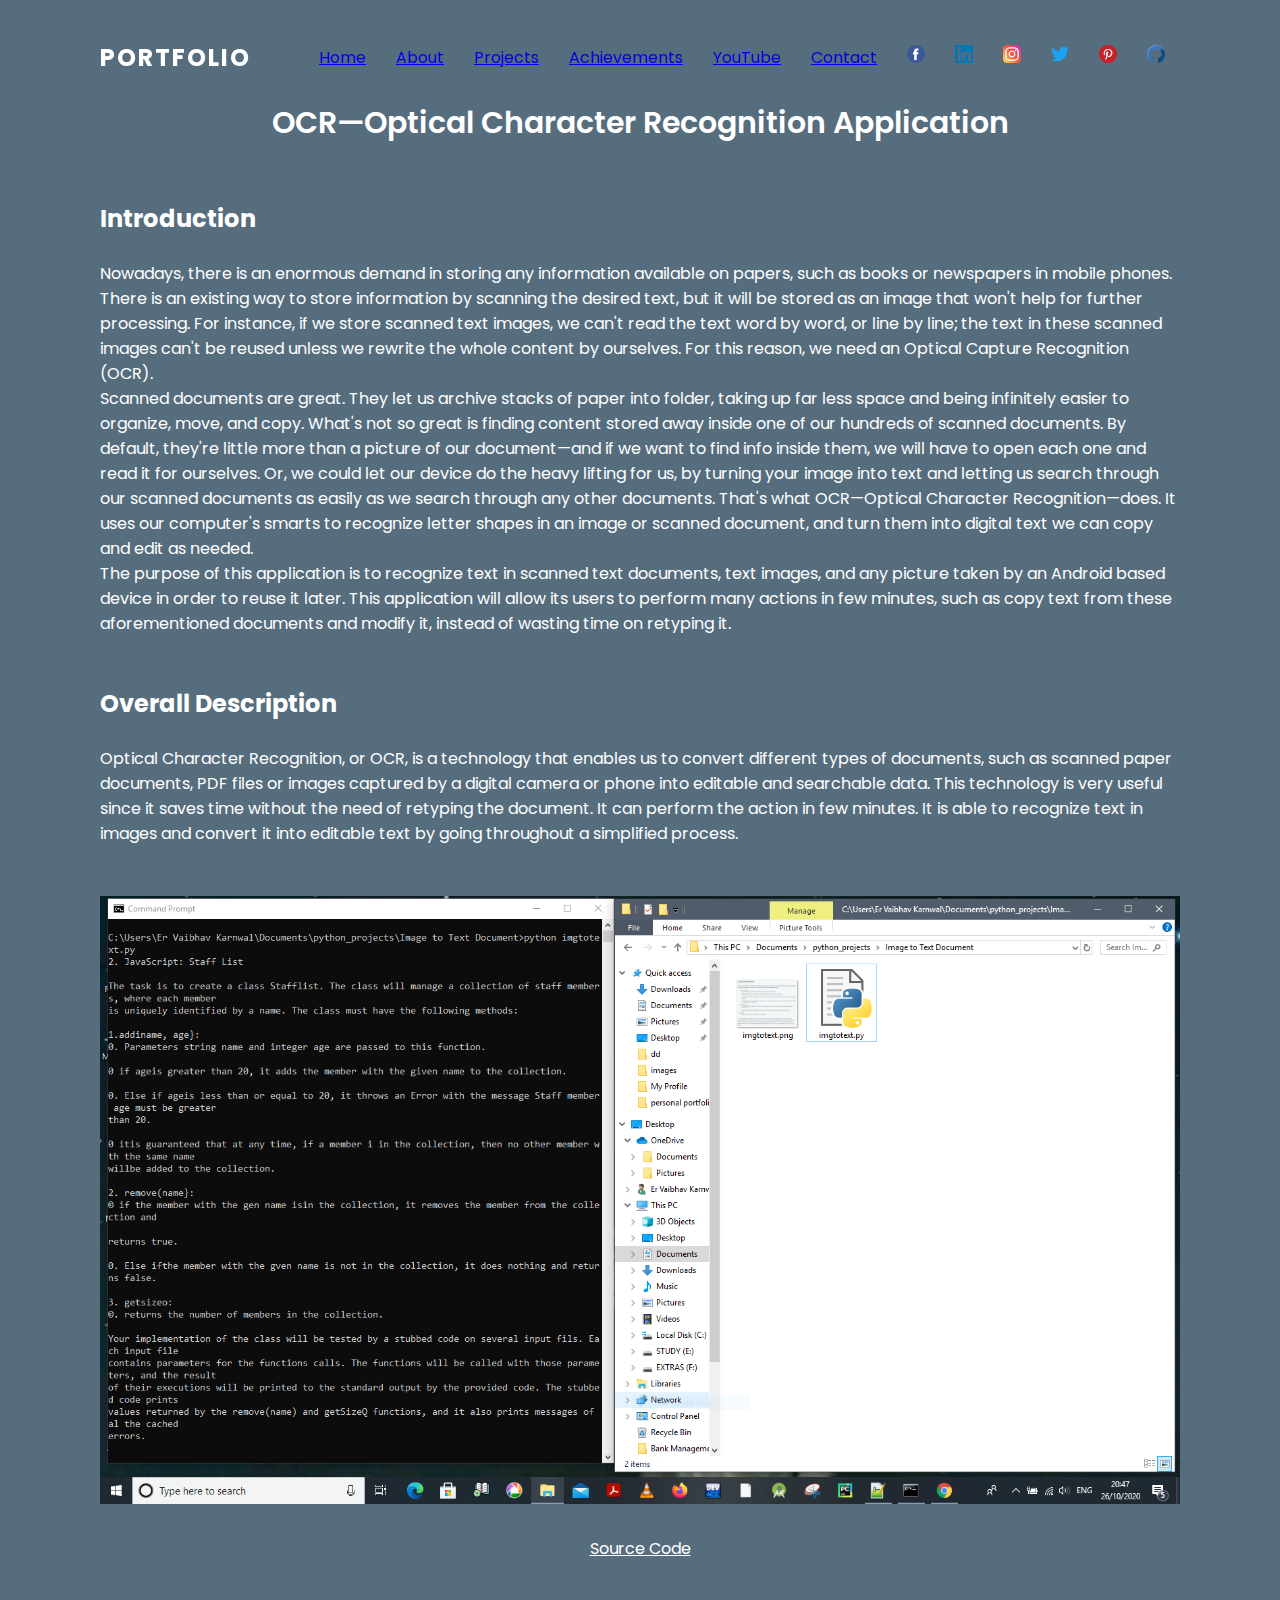
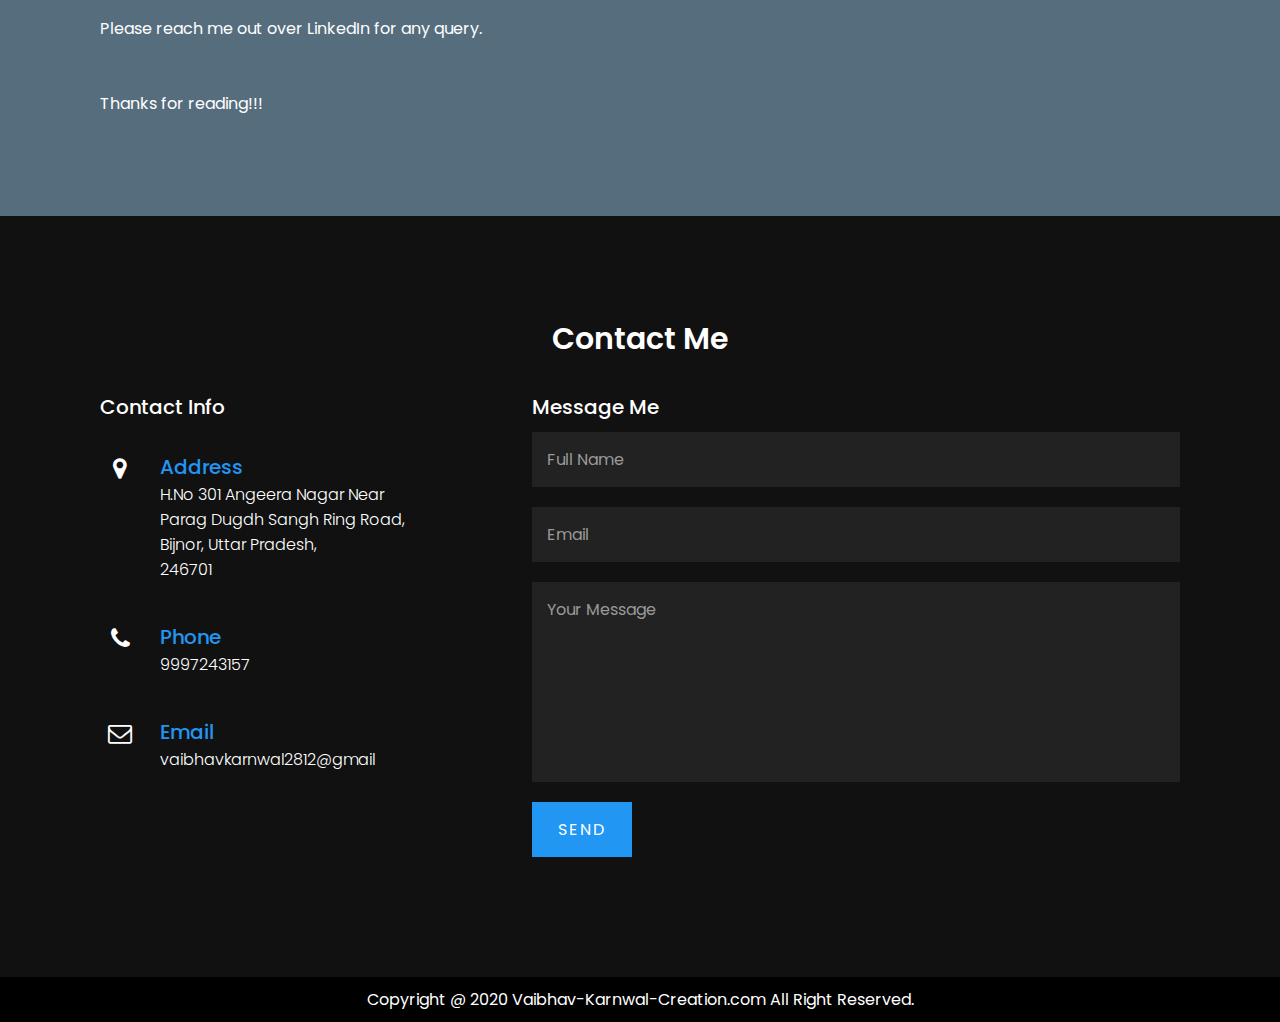
<file: imagetotext.html>
<!DOCTYPE html>
<html lang="en">
<head>
	<meta name="viewport" content="width=device-width, initial-scale=1.0">
	<meta charset="UTF-8">
	<title>www.vaibhavkarnwal.com</title>
	<link rel="stylesheet" href="index.html">
	<link rel="stylesheet" href="https://stackpath.bootstrapcdn.com/font-awesome/4.7.0/css/font-awesome.min.css" integrity="sha384-wvfXpqpZZVQGK6TAh5PVlGOfQNHSoD2xbE+QkPxCAFlNEevoEH3Sl0sibVcOQVnN" crossorigin="anonymous">
	<link rel="stylesheet" href="style-chatbot.css">
	<style>
		body{
			background-color:#566D7E;
			color:white;
		}
	</style>
</head>
<body>
	<header>
		<a href="#" class="logo">Portfolio</a>
		<div class="toggle" onclick="toggleMenu();"></div>
		<ul class="menu">
			<li><a href="index.html#home" target="_parrent" onclick="toggleMenu();">Home</a></li>
			<li><a href="index.html#about" target="_parrent" onclick="toggleMenu();">About</a></li>
			<li><a href="index.html#projects" target="_parrent" onclick="toggleMenu();">Projects</a></li>
			<li><a href="index.html#work" target="_parrent" onclick="toggleMenu();">Achievements</a></li>
			<li><a href="index.html#video" target="_parrent" onclick="toggleMenu();">YouTube</a></li>
			<li><a href="index.html#contact" target="_parrent" onclick="toggleMenu();">Contact</a></li>
			<li><a href="https://www.facebook.com/apni.bhn.ki.parchayi.so.duri.banaye.rakhe/"><img src="./images/facebook.png" height="18px"></a></li>
			<li><a href="https://www.linkedin.com/in/vaibhav-karnwal/"><img src="./images/linkedin.png"height="18px"></a></li>
			<li><a href="https://www.instagram.com/vaibhavkarnwal2812/"><img src="./images/instagram.png" height="18px"></a></li>
			<li><a href="https://twitter.com/algocreater"><img src="./images/twitter.png" height="18px"></a></li>
			<li><a href="https://in.pinterest.com/vaibhavkarnwal2812/boards/"><img src="./images/pinterest.png" height="18px"></a></li>
			<li><a href="https://github.com/vaibhav-karnwal"><img src="./images/github.png" height="18px"></a></li>
		</ul>
	</header>
	
	<section class="about" id="about">
		<div class="heading">
			<h2 style="color:white">OCR—Optical Character Recognition Application</h2>
		</div>
				<br>
				<h2>Introduction</h2>
				<br>
				<p>Nowadays, there is an enormous demand in storing any information available on
papers, such as books or newspapers in mobile phones. There is an existing way to store
information by scanning the desired text, but it will be stored as an image that won't help for
further processing. For instance, if we store scanned text images, we can't read the text word
by word, or line by line; the text in these scanned images can't be reused unless we rewrite the
whole content by ourselves. For this reason, we need an Optical Capture Recognition (OCR).<br>
Scanned documents are great. They let us archive stacks of paper into folder, taking up far
less space and being infinitely easier to organize, move, and copy. What's not so great is
finding content stored away inside one of our hundreds of scanned documents. By default,
they're little more than a picture of our document—and if we want to find info inside them,
we will have to open each one and read it for ourselves. Or, we could let our device do the
heavy lifting for us, by turning your image into text and letting us search through our scanned 
documents as easily as we search through any other documents. That's what OCR—Optical
Character Recognition—does. It uses our computer's smarts to recognize letter shapes in an
image or scanned document, and turn them into digital text we can copy and edit as needed.<br>
				The purpose of this application is to recognize text in scanned text
documents, text images, and any picture taken by an Android based device in order to reuse it
later. This application will allow its users to perform many actions in few minutes, such as
copy text from these aforementioned documents and modify it, instead of wasting time on
retyping it. </p>
			<br>
		</div>
			<br>
				<h2>Overall Description</h2>
				<br>
				<p>Optical Character Recognition, or OCR, is a technology that enables us to convert
different types of documents, such as scanned paper documents, PDF files or images captured
by a digital camera or phone into editable and searchable data.
This technology is very useful since it saves time without the need of retyping the
document. It can perform the action in few minutes. It is able to recognize text in images and
convert it into editable text by going throughout a simplified process. </p><br>
				<br>
					<img src="./images/OCR.png">
					<br>
					<br>
					<div class="heading">
					<a href="https://github.com/vaibhav-karnwal/Image-to-Text-Document-by-Vaibhav-Karnwal" align="center">Source Code</a>		
					<br>
					</div>
				<br>
Please reach me out over LinkedIn for any query.<br>
<br>
<br>
Thanks for reading!!!<br>

 </p></div>
		</div>
	</section>
	<section class="contact" id="contact">
		<div class="heading white">
			<h2>Contact Me</h2>
		</div>
		<div class="content">
			<div class="contactInfo">
				<h3>Contact Info</h3>
				<div class="contactInfoBx">
					<div class="box">
						<div class="icon">
							<i class="fa fa-map-marker"></i>
						</div>
						<div class="text">
							<h3>Address</h3>
							<p>H.No 301 Angeera Nagar Near<br>Parag Dugdh Sangh Ring Road,<br>Bijnor, Uttar Pradesh,<br>246701</p>
						</div>
					</div>
					<div class="box">
						<div class="icon">
							<i class="fa fa-phone"></i>
						</div>
						<div class="text">
							<h3>Phone</h3>
							<p>9997243157</p>
						</div>
					</div>
					<div class="box">
						<div class="icon">
							<i class="fa fa-envelope-o"></i>
						</div>
						<div class="text">
							<h3>Email</h3>
							<p>vaibhavkarnwal2812@gmail</p>
						</div>
					</div>
				</div>
			</div>
			<div class="formBx">
				<form>
					<h3>Message Me</h3>
					<input type="text" name="" placeholder="Full Name">
					<input type="email" name="" placeholder="Email">
					<textarea placeholder="Your Message"></textarea>
					<input type="submit" value="Send">
				</form>
			</div>
		</div>
	</section>
	<div class="copyright">
		<p>Copyright @ 2020 Vaibhav-Karnwal-Creation.com All Right Reserved.</p>
	</div>
	<script type="text/javascript">
		window.addEventListener('scroll',function(){
		var header = document.querySelector('header');
		header.classList.toggle('sticky',window.scrollY > 0);
		});
		
		function toggleMenu(){
		var menuToggle=document.querySelector('.toggle');
		var menu=document.querySelector('.menu');
		menuToggle.classList.toggle('active');
		menu.classList.toggle('active');
		}
	</script>
</body>
</html>
</file>
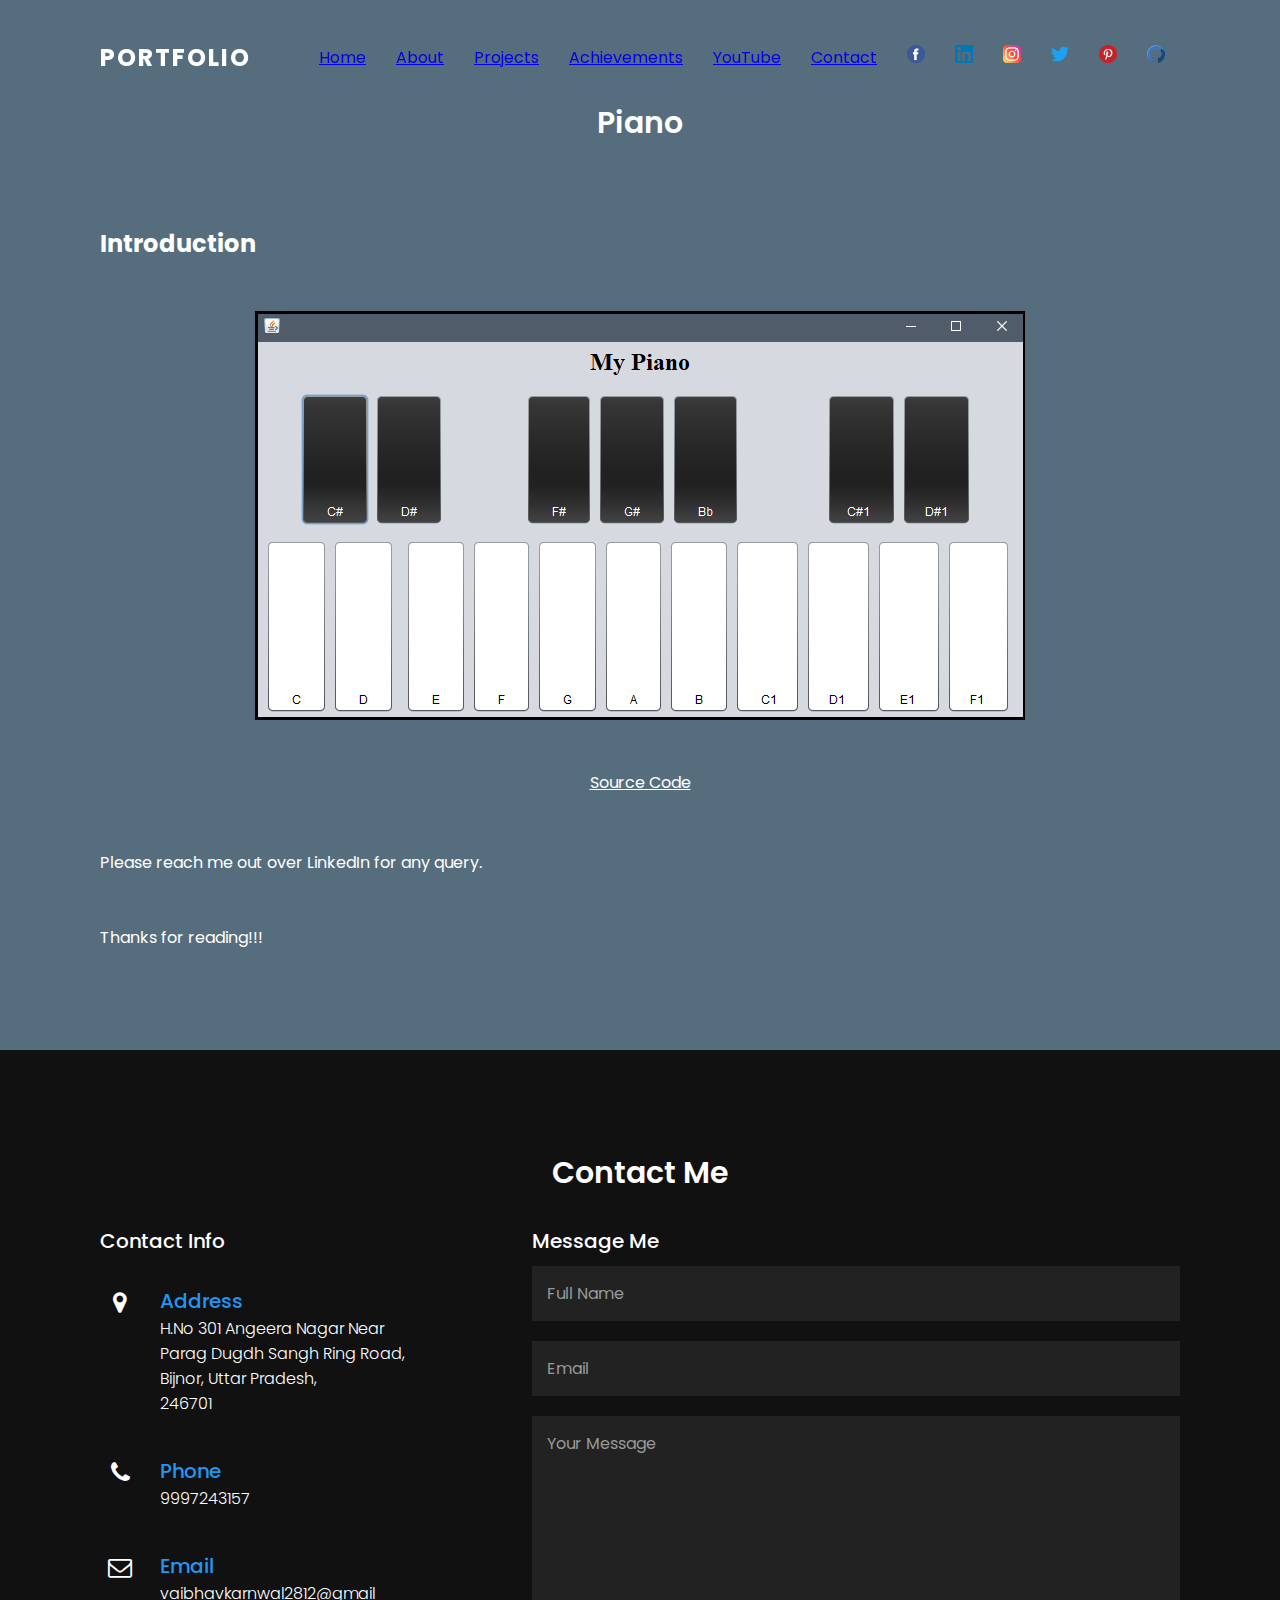
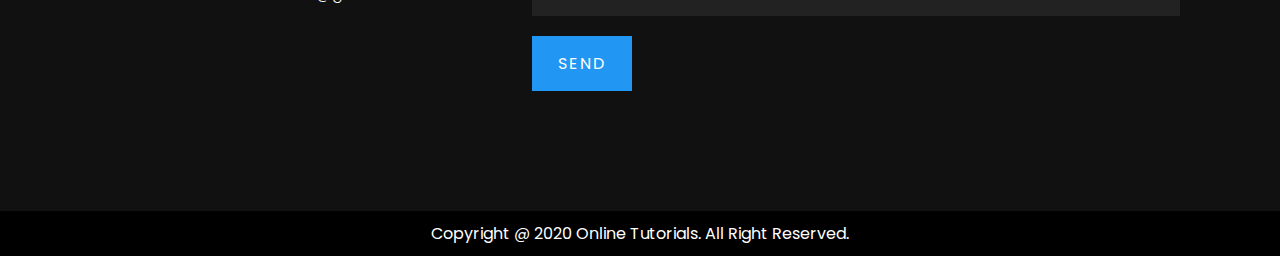
<file: piano.html>
<!DOCTYPE html>
<html lang="en">
<head>
	<meta name="viewport" content="width=device-width, initial-scale=1.0">
	<meta charset="UTF-8">
	<title>www.vaibhavkarnwal.com</title>
	<link rel="stylesheet" href="index.html">
	<link rel="stylesheet" href="https://stackpath.bootstrapcdn.com/font-awesome/4.7.0/css/font-awesome.min.css" integrity="sha384-wvfXpqpZZVQGK6TAh5PVlGOfQNHSoD2xbE+QkPxCAFlNEevoEH3Sl0sibVcOQVnN" crossorigin="anonymous">
	<link rel="stylesheet" href="style-chatbot.css">
	<style>
		body{
			background-color:#566D7E;
			color:white;
		}
	</style>
</head>
<body>
	<header>
		<a href="#" class="logo">Portfolio</a>
		<div class="toggle" onclick="toggleMenu();"></div>
		<ul class="menu">
			<li><a href="index.html#home" target="_parrent" onclick="toggleMenu();">Home</a></li>
			<li><a href="index.html#about" target="_parrent" onclick="toggleMenu();">About</a></li>
			<li><a href="index.html#projects" target="_parrent" onclick="toggleMenu();">Projects</a></li>
			<li><a href="index.html#work" target="_parrent" onclick="toggleMenu();">Achievements</a></li>
			<li><a href="index.html#video" target="_parrent" onclick="toggleMenu();">YouTube</a></li>
			<li><a href="index.html#contact" target="_parrent" onclick="toggleMenu();">Contact</a></li>
			<li><a href="https://www.facebook.com/apni.bhn.ki.parchayi.so.duri.banaye.rakhe/"><img src="./images/facebook.png" height="18px"></a></li>
			<li><a href="https://www.linkedin.com/in/vaibhav-karnwal/"><img src="./images/linkedin.png"height="18px"></a></li>
			<li><a href="https://www.instagram.com/vaibhavkarnwal2812/"><img src="./images/instagram.png" height="18px"></a></li>
			<li><a href="https://twitter.com/algocreater"><img src="./images/twitter.png" height="18px"></a></li>
			<li><a href="https://in.pinterest.com/vaibhavkarnwal2812/boards/"><img src="./images/pinterest.png" height="18px"></a></li>
			<li><a href="https://github.com/vaibhav-karnwal"><img src="./images/github.png" height="18px"></a></li>
		</ul>
	</header>
	
	<section class="about" id="about">
		<div class="heading">
			<h2 style="color:white">Piano</h2>
		</div>
		<br>
				<br>
		<div class="content">
			<div class="contentBx-w50">
				<h2>Introduction</h2>
				<br><br>
			</div>
		</div>
					<img class="center" src="./images/piano.png">
					<br>
					<br>
					<div class="heading">
					<a href="https://github.com/vaibhav-karnwal/Piano-System" align="center">Source Code</a>		
					<br>
					</div>
				<br>
				
Please reach me out over LinkedIn for any query.<br>
<br>
<br>
Thanks for reading!!!<br>

 </p>
	</section>
	<section class="contact" id="contact">
		<div class="heading white">
			<h2>Contact Me</h2>
		</div>
		<div class="content">
			<div class="contactInfo">
				<h3>Contact Info</h3>
				<div class="contactInfoBx">
					<div class="box">
						<div class="icon">
							<i class="fa fa-map-marker"></i>
						</div>
						<div class="text">
							<h3>Address</h3>
							<p>H.No 301 Angeera Nagar Near<br>Parag Dugdh Sangh Ring Road,<br>Bijnor, Uttar Pradesh,<br>246701</p>
						</div>
					</div>
					<div class="box">
						<div class="icon">
							<i class="fa fa-phone"></i>
						</div>
						<div class="text">
							<h3>Phone</h3>
							<p>9997243157</p>
						</div>
					</div>
					<div class="box">
						<div class="icon">
							<i class="fa fa-envelope-o"></i>
						</div>
						<div class="text">
							<h3>Email</h3>
							<p>vaibhavkarnwal2812@gmail</p>
						</div>
					</div>
				</div>
			</div>
			<div class="formBx">
				<form>
					<h3>Message Me</h3>
					<input type="text" name="" placeholder="Full Name">
					<input type="email" name="" placeholder="Email">
					<textarea placeholder="Your Message"></textarea>
					<input type="submit" value="Send">
				</form>
			</div>
		</div>
	</section>
	<div class="copyright">
		<p>Copyright @ 2020 Online Tutorials. All Right Reserved.</p>
	</div>
	<script type="text/javascript">
		window.addEventListener('scroll',function(){
		var header = document.querySelector('header');
		header.classList.toggle('sticky',window.scrollY > 0);
		});
		
		function toggleMenu(){
		var menuToggle=document.querySelector('.toggle');
		var menu=document.querySelector('.menu');
		menuToggle.classList.toggle('active');
		menu.classList.toggle('active');
		}
	</script>
</body>
</html>
</file>
<file: style.css>
@import url('https://fonts.googleapis.com/css?family=Poppins:200,300,400,500,600,700,800,900&display=swap');
*
{
	margin: 0;
	padding: 0;
	box-sizing: border-box;
	font-family: 'Poppins', sans-serif;
	scroll-behavior: smooth;
}
section{
	padding: 100px;
}
.banner
{
	position: relative;
	min-height: 100vh;
	background: url(banner.jpg);
	background-size: cover;
	background-position: right;
	display: flex;
	justify-content: space-between;
	align-items: center;
}
.banner h2{
	font-size: 3em;
	color: #fff;
	font-weight: 500;
	line-height: 1.5em;
}
.banner h2 span {
	font-size: 1.5em;
	font-weight: 500;
}
.banner h3{
	font-size: 1.5em;
	color: #fff;
	font-weight: 500;
}
.btn{
	position: relative;
	background: #2196f3;
	display: inline-block;
	color:#fff;
	margin-top: 20px;
	padding: 10px 30px;
	font-size: 18px;
	text-transform: uppercase;
	text-decoration: none;
	letter-spacing: 2px;
	font-weight: 500;
}
header
{
	position: fixed;
	top: 0;
	left: 0;
	width:100%;
	padding: 40px 100px;
	z-index: 1000;
	display: flex;
	justify-content: space-between;
	align-items: center;
	transition: 0.5s;
}
header.sticky{
	background: #fff;
	padding: 20px 100px;
	box-shadow: 0 5px 20px rgba(0,0,0,0.1);
}
header .logo{
	color:#fff;
	font-size: 24px;
	text-transform: uppercase;
	text-decoration: none;
	letter-spacing: 2px;
	font-weight: 700;
}
header.sticky .logo{
	color: #111;
}
header ul{
	position: relative;
	display: flex;
}
header ul li{
	position: relative;
	list-style: none;
}
header ul li a{
	position: relative;
	display: inline-block;
	margin: 0 15px;
}
header.sticky ul li a{
	color: #111;
}
.heading{
	width: 100%;
	text-align: center;
	margin-bottom: 30px;
	color: #111;
}
.heading h2{
	font-weight: 600;
	font-size: 30px;
}
.content{
	display: flex;
	justify-content: space-between;
}
.contentBx{
	padding-right:30px;
}
.contentBx h3{
	font-size: 24px;
	margin-bottom: 10px;
}
.contentBx-w50{
	padding-right: 30px;
}
.w50{
	min-width:30%;
}
img{
	max-width: 100%;
	max-height:100%;
}
.projects{
	background:#111;
}
.heading.white{
	color: #fff;
}
.projects .content{
	display: flex;
	justify-content: content;
	flex-wrap: wrap;
	flex-direction: row;
}
.projects .content .projectsBx{
	padding: 40px 20px;
	background: #222;
	color:#fff;
	max-width: 300px;
	margin: 20px;
	text-align: center;
	transition: 0.5s;
}
.projects a{
	color:white;
}
.projects .content .projectsBx:hover{
	background: #010c14;
}
.work .content{
	display: fixed;
	justify-content: space-between;
	flex-wrap: wrap;
}
.work .content .workBx{
	padding: 40px 20px;
	background: #222;
	color:#fff;
	max-width: 300px;
	margin: 20px;
	text-align: center;
	transition: 0.5s;
}
.work .content .workBx:hover{
	background: #2196f3;
}
.video{
	background:#f7f7f7;
}
.video .content{
	display: flex;
	justify-content: content;
	flex-wrap: wrap;
}
.video .content .videoBx{
	padding: 30px 30px;
	background: #111;
	max-width: calc(50% - 40px);
	margin: 20px;
}
.video .content .videoBx:hover{
	background: #010c14;
}
.video a{
	color:white;
}
.video p{
	padding:0 20px;
}
.video .content .videoBx p{
	color: #fff;
	font-style: italic;
	font-size: 16px;
	font-weight: 300;
}
.video .content .videoBx h3{
	color: #fff;
	margin-top: 40px;
	text-align: end;
	line-height: 1cm;
	font-size: 20px;
	font-weight: 600;
}
.video .content .videoBx h3 span{
	font-size: 14px;
	font-weight: 400;
}
.contact{
	background: #111;
}
.formBx{
	min-width: 60%;
}
.formBx form{
	display: flex;
	flex-direction: column;
}
.formBx form h3,.contactInfo h3{
	color: #fff;
	font-size: 20px;
	font-weight: 500;
	margin-bottom: 10px;
}
.formBx form input,.formBx form textarea{
	margin-bottom: 20px;
	padding: 15px;
	font-size: 16px;
	border: none;
	outline: none;
	color: #fff;
	resize: none;
	background: #222;
}
.formBx form textarea{
	min-height: 200px;
}
.formBx form input::placeholder,.formBx form textarea::placeholder{
	color: #999;
}
.formBx form input[type="submit"]{
	max-width: 100px;
	background: #2196f3;
	cursor: pointer;
	text-transform: uppercase;
	Letter-spacing: 2px;
}
.contactInfo{
	min-width: 40%;
}
.contactInfoBx{
	position:relative;
}
.contactInfoBx .box{
	position: relative;
	padding: 20px 0;
	display: flex;
}
.contactInfoBx .box .icon{
	min-width: 40px;
	padding-top: 4px;
	color: #fff;
	display: flex;
	justify-content: center;
	align-items: flex-start;
	font-size: 24px;
} 
.contactInfoBx .box .text{
	color: #fff;
	display: flex;
	margin-Left: 20px;
	flex-direction: column;
	font-weight: 300;
	font-size: 16px;
} 
.contactInfoBx .box .text h3{
	color: #2196f3;
	margin-bottom: 0;
	font-weight: 500;
} 
.copyright{
	background: #000;
	color: #fff;
	text-align: center;
	padding: 10px;
}

/*Responsive*/
 
@media(max-width: 991px)
{
	header,header.sticky{
		padding: 20px 50px;
		z-index: 1000;
	}
	.menu{
		position: fixed;
		top:100px;
		Left:-100%;
		display: block;
		padding: 100px 50px;
		text-align: center;
		width: 100%;
		height: 100vh;
		background: #fff;
		transition: 0.5s;
		z-index: 999;
		border-top: 1px solid rgda(0,0,0,0.2);
	}
	.menu.active{
		left:0;
	}
	header ul li a{
		color:#111;
		font-size: 24px;
		margin: 10px;
	}
	.toggle{
		width: 40px;
		height: 40px;
		background: url(menu.png);
		background-position: center;
		background-repeat: no-repeat;
		background-size: 30px;
		cursor: pointer;
	}
	.toggle.active{
		background: url(close.png);
		background-position: center;
		background-repeat: no-repeat;
		background-size: 25px;
		cursor: pointer;
	}
	header.sticky .toggle{
		filter:invert(1);
	}
	section{
		padding: 100px 50px;
	}
	.banner{
		padding: 150px 50px 100px;
	}
	.banner h2{
		font-size: 1.5em;
	}
	.banner h3{
		font-size: 1em;
	}
	.btn{
		margin-top: 10px;
		padding: 10px 20px;
		font-size: 16px;
	}
	.heading h2{
		font-size: 24px;
	}
	.contentBx h3{
		font-size: 20px;
	}
	
	.content{
		flex-direction: column;
	}
	.projects .content .projectsBx{
		max-width: calc(100% - 20px);
		padding: 40px 20px;
		margin: 10px;
	}
	.work .content .workBx{
		max-width: calc(100% - 20px);
		padding: 40px 20px;
		margin: 10px;
	}
	.video .content .videoBx{
		max-width: calc(100% - 20px);
		padding: 40px 20px;
		margin: 10px;
		background: #111;
	}
	.video .content .videoBx h3{
		margin-top: 20px;
	}
	.contactInfo{
		margin: 20px 0;
	}
}
@media(max-width: 600px){
	header,
	header.sticky{
		padding: 20px 20px;
	}
	.banner{
		padding: 150px 20px 100px;
	}
	section{
		padding:100px 20px;
	}
}
</file>
<file: style-chatbot.css>
@import url('https://fonts.googleapis.com/css?family=Poppins:200,300,400,500,600,700,800,900&display=swap');
*
{
	margin: 0;
	padding: 0;
	box-sizing: border-box;
	font-family: 'Poppins', sans-serif;
	scroll-behavior: smooth;
}
section{
	padding: 100px 100px;
	max-width:1580px;
}

.banner
{
	position: relative;
	min-height: 100vh;
	background: url(banner.jpg);
	background-size: cover;
	background-position: right;
	display: flex;
	justify-content: space-between;
	align-items: center;
}
.banner h2{
	font-size: 3em;
	color: #fff;
	font-weight: 500;
	line-height: 1.5em;
}
.banner h2 span {
	font-size: 1.5em;
	font-weight: 500;
}
.banner h3{
	font-size: 1.5em;
	color: #fff;
	font-weight: 500;
}
.btn{
	position: relative;
	background: #2196f3;
	display: inline-block;
	color:#fff;
	margin-top: 20px;
	padding: 10px 30px;
	font-size: 18px;
	text-transform: uppercase;
	text-decoration: none;
	letter-spacing: 2px;
	font-weight: 500;
}
header
{
	position: fixed;
	top: 0;
	left: 0;
	width:100%;
	padding: 40px 100px;
	z-index: 1000;
	display: flex;
	justify-content: space-between;
	align-items: center;
	transition: 0.5s;
}
header.sticky{
	background: #fff;
	padding: 20px 100px;
	box-shadow: 0 5px 20px rgba(0,0,0,0.1);
}
header .logo{
	color:#fff;
	font-size: 24px;
	text-transform: uppercase;
	text-decoration: none;
	letter-spacing: 2px;
	font-weight: 700;
}
header.sticky .logo{
	color: #111;
}
header ul{
	position: relative;
	display: flex;
}
header ul li{
	position: relative;
	list-style: none;
}
header ul li a{
	position: relative;
	display: inline-block;
	margin: 0 15px;
}
header.sticky ul li a{
	color: #111;
}
.heading{
	width: 100%;
	text-align: center;
	margin-bottom: 30px;
	color: #111;
}
.heading h2{
	font-weight: 600;
	font-size: 30px;
}
.heading a{
	color:white;
}
ul.a{
	list-style-type:square;
	padding-left:50px;
}
.center{
	display: block;
	margin-left: auto;
	margin-right: auto;
}
.content{
	display: flex;
	justify-content: space-between;
}
.contentBx{
	padding-right:10px;
}
.contentBx-w50{
	padding-right: 30px;
}
.contentBx h3{
	font-size: 24px;
	margin-bottom: 10px;
}
.w50{
	min-width:30%;
}
img{
	max-width: 100%;
	max-height:100%;
}
.code{
  width: 1370px;
  border: 2px solid ;
  padding: 20px;
  background-color:white;
  color:black;
}	
.projects{
	background:#111;
}
.heading.white{
	color: #fff;
}
.projects .content{
	display: flex;
	justify-content: content;
	flex-wrap: wrap;
	flex-direction: row;
}
.projects .content .projectsBx{
	padding: 40px 20px;
	background: #222;
	color:#fff;
	max-width: 300px;
	margin: 20px;
	text-align: center;
	transition: 0.5s;
}
.projects .content .projectsBx:hover{
	background: #2196f3;
}
.work .content{
	display: fixed;
	justify-content: space-between;
	flex-wrap: wrap;
}
.work .content .workBx{
	padding: 40px 20px;
	background: white;
	color:black;
	max-width: 1500px;
	margin: 20px;
	text-align: left;
	transition: 0.5s;
}
.work .content .workBx:hover{
	background: #6D7B8D;
	color:black;
}
.video{
	background:#f7f7f7;
}
.video .content{
	display: flex;
	justify-content: content;
	flex-wrap: wrap;
}
.video .content .videoBx{
	padding: 30px 30px;
	background: #010c14;
	max-width: calc(50% - 40px);
	margin: 20px;
}
.video .content .videoBx p{
	color: #fff;
	font-style: italic;
	font-size: 16px;
	font-weight: 300;
}
.video .content .videoBx h3{
	color: #fff;
	margin-top: 40px;
	text-align: end;
	line-height: 1cm;
	font-size: 20px;
	font-weight: 600;
}
.video .content .videoBx h3 span{
	font-size: 14px;
	font-weight: 400;
}
.contact{
	background: #111;
}
.formBx{
	min-width: 60%;
}
.formBx form{
	display: flex;
	flex-direction: column;
}
.formBx form h3,.contactInfo h3{
	color: #fff;
	font-size: 20px;
	font-weight: 500;
	margin-bottom: 10px;
}
.formBx form input,.formBx form textarea{
	margin-bottom: 20px;
	padding: 15px;
	font-size: 16px;
	border: none;
	outline: none;
	color: #fff;
	resize: none;
	background: #222;
}
.formBx form textarea{
	min-height: 200px;
}
.formBx form input::placeholder,.formBx form textarea::placeholder{
	color: #999;
}
.formBx form input[type="submit"]{
	max-width: 100px;
	background: #2196f3;
	cursor: pointer;
	text-transform: uppercase;
	Letter-spacing: 2px;
}
.contactInfo{
	min-width: 40%;
}
.contactInfoBx{
	position:relative;
}
.contactInfoBx .box{
	position: relative;
	padding: 20px 0;
	display: flex;
}
.contactInfoBx .box .icon{
	min-width: 40px;
	padding-top: 4px;
	color: #fff;
	display: flex;
	justify-content: center;
	align-items: flex-start;
	font-size: 24px;
} 
.contactInfoBx .box .text{
	color: #fff;
	display: flex;
	margin-Left: 20px;
	flex-direction: column;
	font-weight: 300;
	font-size: 16px;
} 
.contactInfoBx .box .text h3{
	color: #2196f3;
	margin-bottom: 0;
	font-weight: 500;
} 
.copyright{
	background: #000;
	color: #fff;
	text-align: center;
	padding: 10px;
}

/*Responsive*/
 
@media(max-width: 991px)
{
	header,header.sticky{
		padding: 20px 50px;
		z-index: 1000;
	}
	.menu{
		position: fixed;
		top:100px;
		Left:-100%;
		display: block;
		padding: 100px 50px;
		text-align: center;
		width: 100%;
		height: 100vh;
		background: #fff;
		transition: 0.5s;
		z-index: 999;
		border-top: 1px solid rgda(0,0,0,0.2);
	}
	.menu.active{
		left:0;
	}
	header ul li a{
		color:#111;
		font-size: 24px;
		margin: 10px;
	}
	.toggle{
		width: 40px;
		height: 40px;
		background: url(menu.png);
		background-position: center;
		background-repeat: no-repeat;
		background-size: 30px;
		cursor: pointer;
	}
	.toggle.active{
		background: url(close.png);
		background-position: center;
		background-repeat: no-repeat;
		background-size: 25px;
		cursor: pointer;
	}
	header.sticky .toggle{
		filter:invert(1);
	}
	section{
		padding: 10px 50px;
	}
	.banner{
		padding: 150px 50px 100px;
	}
	.banner h2{
		font-size: 1.5em;
	}
	.banner h3{
		font-size: 1em;
	}
	.btn{
		margin-top: 10px;
		padding: 10px 20px;
		font-size: 16px;
	}
	.heading h2{
		font-size: 24px;
	}
	.contentBx h3{
		font-size: 20px;
	}
	.content{
		flex-direction: column;
	}
	.code{
		font-size:10px;
		max-width:100%;
	}
	.projects .content .projectsBx{
		margin: 10px;
	}
	.work .content .workBx{
		margin: 10px;
	}
	.video .content .videoBx{
		max-width: calc(100% - 20px);
		padding: 40px 20px;
		margin: 10px;
		background: #2196f3;
	}
	.video .content .videoBx h3{
		margin-top: 20px;
	}
	.contactInfo{
		margin: 20px 0;
	}
}
@media(max-width: 600px){
	header,
	header.sticky{
		padding: 20px 20px;
	}
	.banner{
		padding: 150px 20px 100px;
	}
	section{
		padding:100px 10px;
	}
}
</file>
